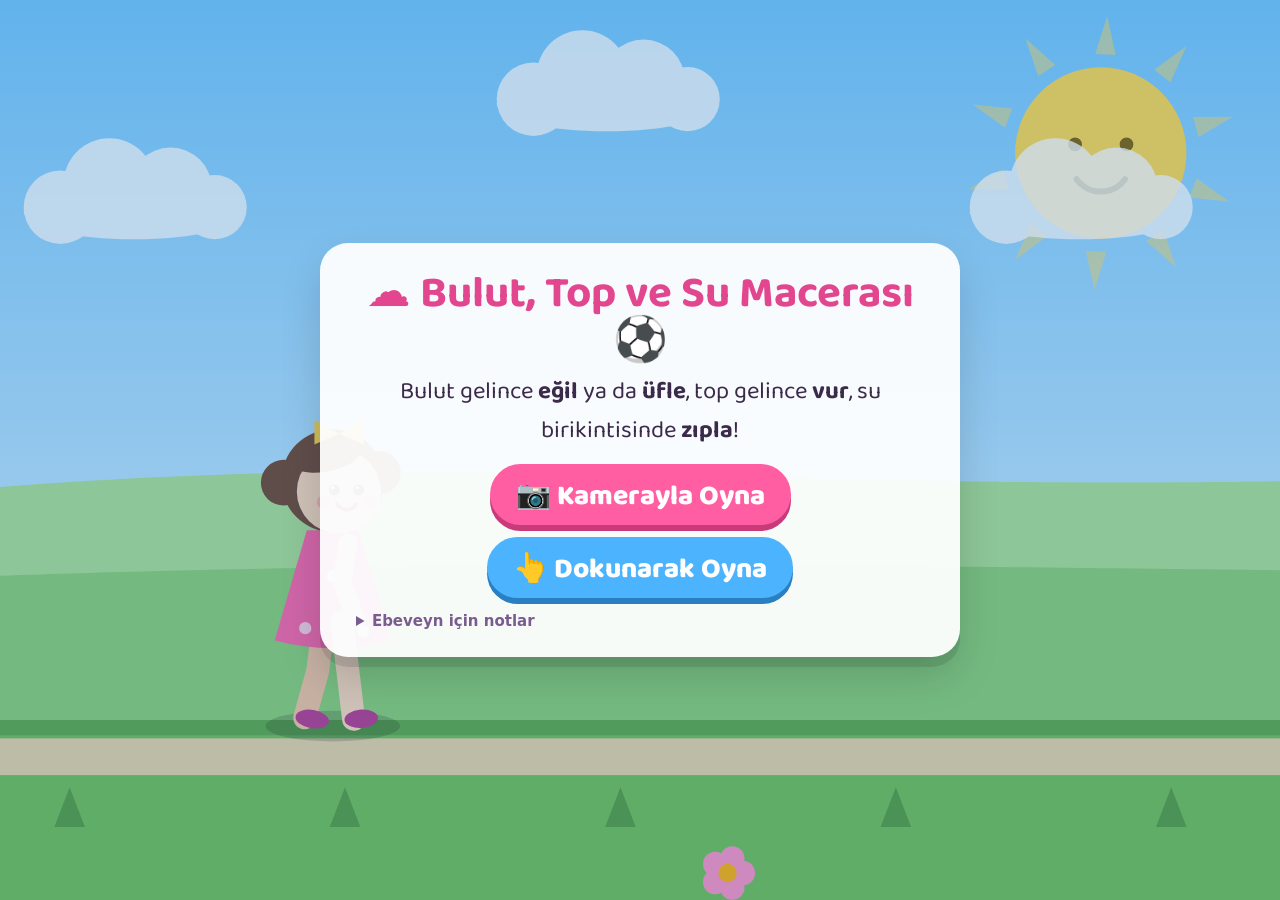
<file: index.html>
<!doctype html>
<html lang="tr">
<head>
  <meta charset="utf-8">
  <meta name="viewport" content="width=device-width, initial-scale=1, viewport-fit=cover, user-scalable=no">
  <meta name="theme-color" content="#8fd3ff">
  <meta name="apple-mobile-web-app-capable" content="yes">
  <meta name="mobile-web-app-capable" content="yes">
  <title>Bulut, Top ve Su Macerası</title>
  <link rel="preconnect" href="https://fonts.googleapis.com">
  <link rel="preconnect" href="https://fonts.gstatic.com" crossorigin>
  <link href="https://fonts.googleapis.com/css2?family=Baloo+2:wght@600;800&display=swap" rel="stylesheet">
  <link rel="stylesheet" href="style.css">
</head>
<body>
  <canvas id="game"></canvas>

  <!-- Üst bilgi çubuğu -->
  <div id="hud" class="hidden">
    <div id="score"><span class="star">⭐</span><span id="scoreNum">0</span></div>
    <div class="hud-buttons">
      <button id="btnSound" class="round" aria-label="Ses">🔊</button>
      <button id="btnRecal" class="round hidden" aria-label="Yeniden ayarla">🎯</button>
      <button id="btnPause" class="round" aria-label="Mola">⏸</button>
    </div>
  </div>

  <!-- Kamera önizlemesi (ayna görüntüsü + iskelet) -->
  <div id="camBox" class="hidden">
    <video id="cam" playsinline muted></video>
    <canvas id="camOverlay"></canvas>
    <div id="camState">…</div>
  </div>

  <!-- Dokunmatik kontroller -->
  <div id="touchControls" class="hidden">
    <div class="left">
      <button id="tDuck" class="tbtn">⬇️<span>Eğil</span></button>
      <button id="tBlow" class="tbtn">💨<span>Üfle</span></button>
    </div>
    <div class="right">
      <button id="tKick" class="tbtn">🦶<span>Tekme</span></button>
      <button id="tJump" class="tbtn">⬆️<span>Zıpla</span></button>
    </div>
  </div>

  <!-- Başlangıç ekranı -->
  <div id="startScreen" class="overlay">
    <div class="panel">
      <h1>☁️ Bulut, Top ve Su Macerası ⚽</h1>
      <p class="lead">Bulut gelince <b>eğil</b> ya da <b>üfle</b>, top gelince <b>vur</b>, su birikintisinde <b>zıpla</b>!</p>
      <div class="btn-row">
        <button id="btnCamera" class="big">📷 Kamerayla Oyna</button>
        <button id="btnTouch" class="big alt">👆 Dokunarak Oyna</button>
      </div>
      <p id="startError" class="error hidden"></p>
      <details class="parent">
        <summary>Ebeveyn için notlar</summary>
        <ul>
          <li>Telefonu/tableti <b>yatay</b> ve bel hizasında sabitleyin, ön kamera çocuğa baksın.</li>
          <li>Çocuk kameradan <b>2–3 adım</b> uzakta durmalı; başından dizlerine kadar görünmesi yeterli.</li>
          <li>Sığmıyorsa ayar ekranından geniş açılı kamerayı ya da en düşük zoom'u seçin.</li>
          <li>Ortam aydınlık olsun, arkada başka kişi olmasın.</li>
          <li>Oyunda kaybetmek yok: bulut çarparsa fırtına olur, top çarparsa takla atılır, suya basılırsa ıslanılır; oyun devam eder.</li>
          <li>Üfleme hem yüzden (dudak büzme, yanak şişirme) hem mikrofondan algılanır. Mikrofon izni isteğe bağlıdır.</li>
          <li>Görüntü cihazdan dışarı gönderilmez; hareket algılama tarayıcı içinde çalışır.</li>
          <li>Klavye: ↓ eğil, ↑ / boşluk zıpla, → tekme, B üfle, P mola.</li>
        </ul>
      </details>
    </div>
  </div>

  <!-- Ayar (kalibrasyon) ekranı -->
  <div id="calibScreen" class="overlay hidden">
    <div class="panel">
      <div id="calibIcon">🧍‍♀️</div>
      <h2 id="calibTitle">Hazırlanıyoruz…</h2>
      <p id="calibText"></p>
      <div class="bar"><div id="calibBar"></div></div>
      <div id="camControls" class="cam-controls">
        <label>📷 <select id="camSelect" aria-label="Kamera seçimi"></select></label>
        <label id="zoomWrap" class="hidden">🔍 <input id="zoomRange" type="range" aria-label="Yakınlaştırma"> <span id="zoomVal"></span></label>
      </div>
      <button id="btnCalibCancel" class="small">Vazgeç</button>
    </div>
  </div>

  <!-- Mola ekranı -->
  <div id="pauseScreen" class="overlay hidden">
    <div class="panel">
      <h2>☕ Mola</h2>
      <p class="lead">Toplam <b id="pauseScore">0</b> yıldız topladın!</p>
      <div class="btn-row">
        <button id="btnResume" class="big">▶️ Devam</button>
        <button id="btnMenu" class="big alt">🏠 Ana Menü</button>
      </div>
    </div>
  </div>

  <script src="js/audio.js"></script>
  <script src="js/pose.js"></script>
  <script src="js/blow.js"></script>
  <script src="js/game.js"></script>
</body>
</html>
</file>
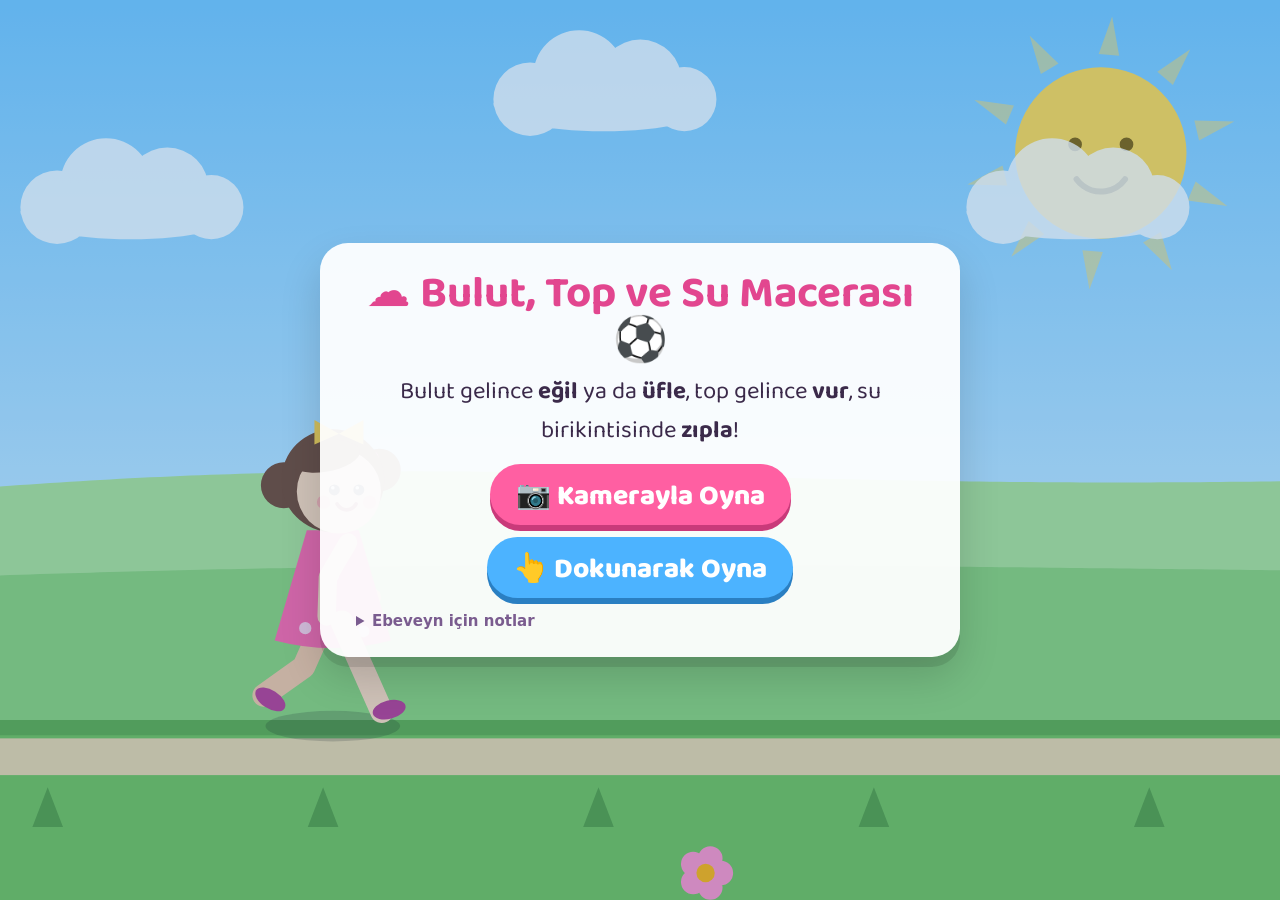
<file: bulut-ve-kaya-macerasi.html>
<!doctype html>
<html lang="tr">
<head>
  <meta charset="utf-8">
  <meta name="viewport" content="width=device-width, initial-scale=1, viewport-fit=cover, user-scalable=no">
  <meta name="theme-color" content="#8fd3ff">
  <meta name="apple-mobile-web-app-capable" content="yes">
  <meta name="mobile-web-app-capable" content="yes">
  <title>Bulut, Top ve Su Macerası</title>
  <link rel="preconnect" href="https://fonts.googleapis.com">
  <link rel="preconnect" href="https://fonts.gstatic.com" crossorigin>
  <link href="https://fonts.googleapis.com/css2?family=Baloo+2:wght@600;800&display=swap" rel="stylesheet">
  <style>
* { box-sizing: border-box; -webkit-tap-highlight-color: transparent; }

html, body {
  margin: 0;
  height: 100%;
  overflow: hidden;
  background: #8fd3ff;
  font-family: 'Baloo 2', 'Comic Sans MS', system-ui, sans-serif;
  color: #3b2a4a;
  user-select: none;
  -webkit-user-select: none;
  touch-action: none;
}

#game { position: fixed; inset: 0; width: 100%; height: 100%; display: block; }

.hidden { display: none !important; }

button {
  font-family: inherit;
  cursor: pointer;
  border: none;
  touch-action: manipulation;
}

/* ---------- HUD ---------- */
#hud {
  position: fixed;
  top: max(10px, env(safe-area-inset-top));
  left: max(12px, env(safe-area-inset-left));
  right: max(12px, env(safe-area-inset-right));
  display: flex;
  justify-content: space-between;
  align-items: flex-start;
  pointer-events: none;
  z-index: 5;
}
#score {
  background: rgba(255, 255, 255, .85);
  border-radius: 999px;
  padding: 4px 18px 2px 12px;
  font-size: clamp(22px, 5vh, 40px);
  font-weight: 800;
  box-shadow: 0 4px 0 rgba(0, 0, 0, .12);
  display: flex;
  align-items: center;
  gap: 6px;
}
#score.pop { animation: pop .35s ease; }
@keyframes pop { 50% { transform: scale(1.25); } }

.hud-buttons { display: flex; gap: 8px; pointer-events: auto; }
.round {
  width: clamp(40px, 9vh, 56px);
  height: clamp(40px, 9vh, 56px);
  border-radius: 50%;
  background: rgba(255, 255, 255, .85);
  font-size: clamp(18px, 4.5vh, 28px);
  box-shadow: 0 4px 0 rgba(0, 0, 0, .12);
}

/* ---------- Kamera kutusu ---------- */
#camBox {
  position: fixed;
  z-index: 6;
  right: max(12px, env(safe-area-inset-right));
  top: calc(max(10px, env(safe-area-inset-top)) + clamp(48px, 11vh, 66px));
  width: clamp(120px, 22vw, 240px);
  aspect-ratio: 4 / 3;
  border-radius: 14px;
  overflow: hidden;
  border: 4px solid #fff;
  box-shadow: 0 6px 16px rgba(0, 0, 0, .2);
  background: #222;
  transition: all .3s ease;
}
#camBox.large {
  top: max(10px, 3vh);
  left: 50%;
  right: auto;
  transform: translateX(-50%);
  width: min(80vw, 48vh * 4 / 3, 560px);
}
#cam, #camOverlay {
  position: absolute;
  inset: 0;
  width: 100%;
  height: 100%;
  object-fit: cover;
  transform: scaleX(-1); /* ayna görüntüsü */
}
#camState {
  position: absolute;
  left: 0; right: 0; bottom: 0;
  text-align: center;
  font-size: clamp(12px, 2.6vh, 18px);
  font-weight: 800;
  color: #fff;
  background: rgba(0, 0, 0, .45);
  padding: 2px 4px 0;
}

/* ---------- Overlay ekranlar ---------- */
.overlay {
  position: fixed;
  inset: 0;
  z-index: 4;
  display: flex;
  align-items: center;
  justify-content: center;
  padding: 16px;
  background: rgba(60, 120, 180, .25);
}
.panel {
  background: rgba(255, 255, 255, .94);
  border-radius: 28px;
  padding: clamp(14px, 3vh, 28px) clamp(16px, 4vw, 36px);
  max-width: 640px;
  width: 100%;
  max-height: 100%;
  overflow: auto;
  text-align: center;
  box-shadow: 0 10px 0 rgba(0, 0, 0, .1), 0 20px 40px rgba(0, 0, 0, .15);
}
h1 { margin: 0 0 4px; font-size: clamp(24px, 6vh, 44px); line-height: 1.1; color: #e2468f; }
h2 { margin: 0 0 6px; font-size: clamp(22px, 5vh, 36px); color: #e2468f; }
.lead { font-size: clamp(16px, 3.6vh, 24px); margin: 6px 0 14px; }

.btn-row { display: flex; gap: 12px; justify-content: center; flex-wrap: wrap; }
.big {
  font-size: clamp(18px, 4.4vh, 28px);
  font-weight: 800;
  padding: 10px 26px 6px;
  border-radius: 999px;
  background: #ff5fa2;
  color: #fff;
  box-shadow: 0 6px 0 #c93a7a;
}
.big.alt { background: #4cb3ff; box-shadow: 0 6px 0 #2a7fc2; }
.big:active { transform: translateY(4px); box-shadow: 0 2px 0 #c93a7a; }
.big.alt:active { box-shadow: 0 2px 0 #2a7fc2; }
.small {
  margin-top: 12px;
  font-size: 16px;
  padding: 6px 18px 4px;
  border-radius: 999px;
  background: #eee;
  color: #555;
}

.parent { margin-top: 14px; text-align: left; font-size: 15px; font-family: system-ui, sans-serif; }
.parent summary { cursor: pointer; font-weight: 600; color: #7a5c8f; }
.parent ul { padding-left: 20px; margin: 6px 0 0; }
.parent li { margin: 3px 0; }

.error { color: #c0392b; font-weight: 700; font-family: system-ui, sans-serif; font-size: 15px; }

/* Kalibrasyon ekranı: kamera ortada, panel altta */
#calibScreen { align-items: flex-end; }
#calibScreen .panel { max-width: 560px; padding-top: 10px; padding-bottom: 10px; }
@media (max-height: 520px) {
  #calibIcon { display: none; }
  #calibScreen .panel { padding-top: 8px; }
  #calibScreen h2 { font-size: 20px; margin: 0; }
  #calibText { font-size: 14px; margin: 2px 0 6px; }
  #calibScreen .small { margin-top: 6px; padding: 3px 14px 2px; font-size: 14px; }
}
#calibIcon { font-size: clamp(26px, 6vh, 44px); line-height: 1; }
#calibText { font-size: clamp(15px, 3.2vh, 21px); margin: 4px 0 10px; }
.bar { height: 14px; background: #f1e3ee; border-radius: 999px; overflow: hidden; }
#calibBar { height: 100%; width: 0; background: linear-gradient(90deg, #ff5fa2, #ffb347); transition: width .15s; }

.cam-controls {
  display: flex;
  flex-wrap: wrap;
  gap: 8px 16px;
  justify-content: center;
  align-items: center;
  margin-top: 8px;
  font-family: system-ui, sans-serif;
  font-size: 14px;
}
.cam-controls label { display: flex; align-items: center; gap: 6px; }
.cam-controls select { max-width: 60vw; font-size: 14px; padding: 4px 6px; border-radius: 8px; border: 1px solid #d9c3d3; background: #fff; }
.cam-controls input[type=range] { width: 120px; accent-color: #ff5fa2; }
#camBox.rear #cam, #camBox.rear #camOverlay { transform: none; } /* arka kamera ayna değil */

/* ---------- Dokunmatik kontroller ---------- */
#touchControls {
  position: fixed;
  z-index: 5;
  left: max(12px, env(safe-area-inset-left));
  right: max(12px, env(safe-area-inset-right));
  bottom: max(12px, env(safe-area-inset-bottom));
  display: flex;
  justify-content: space-between;
  align-items: flex-end;
  pointer-events: none;
}
#touchControls .left, #touchControls .right { display: flex; gap: 12px; }
.tbtn {
  pointer-events: auto;
  width: clamp(70px, 17vh, 110px);
  height: clamp(70px, 17vh, 110px);
  border-radius: 50%;
  background: rgba(255, 255, 255, .8);
  font-size: clamp(26px, 6vh, 40px);
  display: flex;
  flex-direction: column;
  align-items: center;
  justify-content: center;
  line-height: 1;
  box-shadow: 0 6px 0 rgba(0, 0, 0, .15);
}
.tbtn span { font-size: clamp(13px, 2.8vh, 18px); font-weight: 800; margin-top: 2px; }
.tbtn:active, .tbtn.on { transform: translateY(4px); box-shadow: 0 2px 0 rgba(0, 0, 0, .15); background: #fff3a8; }
</style>
</head>
<body>
  <canvas id="game"></canvas>

  <!-- Üst bilgi çubuğu -->
  <div id="hud" class="hidden">
    <div id="score"><span class="star">⭐</span><span id="scoreNum">0</span></div>
    <div class="hud-buttons">
      <button id="btnSound" class="round" aria-label="Ses">🔊</button>
      <button id="btnRecal" class="round hidden" aria-label="Yeniden ayarla">🎯</button>
      <button id="btnPause" class="round" aria-label="Mola">⏸</button>
    </div>
  </div>

  <!-- Kamera önizlemesi (ayna görüntüsü + iskelet) -->
  <div id="camBox" class="hidden">
    <video id="cam" playsinline muted></video>
    <canvas id="camOverlay"></canvas>
    <div id="camState">…</div>
  </div>

  <!-- Dokunmatik kontroller -->
  <div id="touchControls" class="hidden">
    <div class="left">
      <button id="tDuck" class="tbtn">⬇️<span>Eğil</span></button>
      <button id="tBlow" class="tbtn">💨<span>Üfle</span></button>
    </div>
    <div class="right">
      <button id="tKick" class="tbtn">🦶<span>Tekme</span></button>
      <button id="tJump" class="tbtn">⬆️<span>Zıpla</span></button>
    </div>
  </div>

  <!-- Başlangıç ekranı -->
  <div id="startScreen" class="overlay">
    <div class="panel">
      <h1>☁️ Bulut, Top ve Su Macerası ⚽</h1>
      <p class="lead">Bulut gelince <b>eğil</b> ya da <b>üfle</b>, top gelince <b>vur</b>, su birikintisinde <b>zıpla</b>!</p>
      <div class="btn-row">
        <button id="btnCamera" class="big">📷 Kamerayla Oyna</button>
        <button id="btnTouch" class="big alt">👆 Dokunarak Oyna</button>
      </div>
      <p id="startError" class="error hidden"></p>
      <details class="parent">
        <summary>Ebeveyn için notlar</summary>
        <ul>
          <li>Telefonu/tableti <b>yatay</b> ve bel hizasında sabitleyin, ön kamera çocuğa baksın.</li>
          <li>Çocuk kameradan <b>2–3 adım</b> uzakta durmalı; başından dizlerine kadar görünmesi yeterli.</li>
          <li>Sığmıyorsa ayar ekranından geniş açılı kamerayı ya da en düşük zoom'u seçin.</li>
          <li>Ortam aydınlık olsun, arkada başka kişi olmasın.</li>
          <li>Oyunda kaybetmek yok: bulut çarparsa fırtına olur, top çarparsa takla atılır, suya basılırsa ıslanılır; oyun devam eder.</li>
          <li>Üfleme hem yüzden (dudak büzme, yanak şişirme) hem mikrofondan algılanır. Mikrofon izni isteğe bağlıdır.</li>
          <li>Görüntü cihazdan dışarı gönderilmez; hareket algılama tarayıcı içinde çalışır.</li>
          <li>Klavye: ↓ eğil, ↑ / boşluk zıpla, → tekme, B üfle, P mola.</li>
        </ul>
      </details>
    </div>
  </div>

  <!-- Ayar (kalibrasyon) ekranı -->
  <div id="calibScreen" class="overlay hidden">
    <div class="panel">
      <div id="calibIcon">🧍‍♀️</div>
      <h2 id="calibTitle">Hazırlanıyoruz…</h2>
      <p id="calibText"></p>
      <div class="bar"><div id="calibBar"></div></div>
      <div id="camControls" class="cam-controls">
        <label>📷 <select id="camSelect" aria-label="Kamera seçimi"></select></label>
        <label id="zoomWrap" class="hidden">🔍 <input id="zoomRange" type="range" aria-label="Yakınlaştırma"> <span id="zoomVal"></span></label>
      </div>
      <button id="btnCalibCancel" class="small">Vazgeç</button>
    </div>
  </div>

  <!-- Mola ekranı -->
  <div id="pauseScreen" class="overlay hidden">
    <div class="panel">
      <h2>☕ Mola</h2>
      <p class="lead">Toplam <b id="pauseScore">0</b> yıldız topladın!</p>
      <div class="btn-row">
        <button id="btnResume" class="big">▶️ Devam</button>
        <button id="btnMenu" class="big alt">🏠 Ana Menü</button>
      </div>
    </div>
  </div>

  <script>
// Basit ses efektleri (WebAudio ile üretilir, dosya gerekmez) + Türkçe sesli yönlendirme.
window.Sound = (() => {
  let ac = null;
  let master = null;
  let muted = false;
  let trVoice = null;
  let busyUntil = 0; // efekt çalarken mikrofon üfleme sanmasın

  function ensure() {
    if (!ac) {
      try {
        ac = new (window.AudioContext || window.webkitAudioContext)();
        master = ac.createGain();
        master.gain.value = 0.5;
        master.connect(ac.destination);
      } catch (e) {
        ac = null;
      }
    }
    if (ac && ac.state === 'suspended') ac.resume();
    return ac;
  }

  function tone(freq, dur, type = 'sine', vol = 0.3, when = 0, slideTo = null) {
    if (muted || !ensure()) return;
    const t = ac.currentTime + when;
    const o = ac.createOscillator();
    const g = ac.createGain();
    o.type = type;
    o.frequency.setValueAtTime(freq, t);
    if (slideTo) o.frequency.exponentialRampToValueAtTime(slideTo, t + dur);
    g.gain.setValueAtTime(0.0001, t);
    g.gain.exponentialRampToValueAtTime(vol, t + 0.02);
    g.gain.exponentialRampToValueAtTime(0.0001, t + dur);
    o.connect(g).connect(master);
    o.start(t);
    o.stop(t + dur + 0.05);
    busyUntil = Math.max(busyUntil, t + dur + 0.25);
  }

  function noise(dur, freq, vol = 0.3, filterType = 'lowpass', when = 0) {
    if (muted || !ensure()) return;
    const t = ac.currentTime + when;
    const len = Math.floor(ac.sampleRate * dur);
    const buf = ac.createBuffer(1, len, ac.sampleRate);
    const d = buf.getChannelData(0);
    for (let i = 0; i < len; i++) d[i] = Math.random() * 2 - 1;
    const src = ac.createBufferSource();
    src.buffer = buf;
    const f = ac.createBiquadFilter();
    f.type = filterType;
    f.frequency.value = freq;
    const g = ac.createGain();
    g.gain.setValueAtTime(vol, t);
    g.gain.exponentialRampToValueAtTime(0.0001, t + dur);
    src.connect(f).connect(g).connect(master);
    src.start(t);
    busyUntil = Math.max(busyUntil, t + dur + 0.25);
  }

  function pickVoice() {
    if (!('speechSynthesis' in window)) return;
    const voices = speechSynthesis.getVoices();
    trVoice = voices.find(v => v.lang && v.lang.toLowerCase().startsWith('tr')) || null;
  }
  if ('speechSynthesis' in window) {
    pickVoice();
    speechSynthesis.onvoiceschanged = pickVoice;
  }

  function speak(text) {
    if (muted || !('speechSynthesis' in window)) return;
    try {
      speechSynthesis.cancel();
      const u = new SpeechSynthesisUtterance(text);
      u.lang = 'tr-TR';
      if (trVoice) u.voice = trVoice;
      u.rate = 1.0;
      u.pitch = 1.25;
      speechSynthesis.speak(u);
    } catch (e) { /* ses yoksa sessizce devam */ }
  }

  return {
    unlock: ensure,
    speak,
    context() { return ensure(); },
    busy() {
      const speaking = 'speechSynthesis' in window && speechSynthesis.speaking;
      return speaking || (ac ? ac.currentTime < busyUntil : false);
    },
    chime() { tone(660, 0.15, 'triangle', 0.3); tone(990, 0.3, 'triangle', 0.3, 0.12); },
    fanfare() { [523, 659, 784, 1047].forEach((f, i) => tone(f, 0.25, 'triangle', 0.3, i * 0.12)); },
    jump() { tone(300, 0.25, 'sine', 0.25, 0, 750); },
    whoosh() { noise(0.18, 1400, 0.2, 'bandpass'); },
    thunder() { noise(1.4, 180, 0.9, 'lowpass'); noise(0.25, 2000, 0.15, 'highpass'); },
    thump() { tone(150, 0.3, 'sine', 0.5, 0, 50); noise(0.15, 400, 0.3); },
    wind() { noise(0.7, 700, 0.35, 'bandpass'); tone(500, 0.6, 'sine', 0.08, 0, 900); },
    kickBall() { tone(220, 0.12, 'square', 0.15, 0, 110); noise(0.08, 1500, 0.4, 'bandpass'); tone(600, 0.3, 'triangle', 0.15, 0.05, 1200); },
    boing() { tone(180, 0.45, 'sine', 0.4, 0, 480); tone(480, 0.3, 'sine', 0.2, 0.25, 180); },
    splash() { noise(0.5, 1800, 0.5, 'highpass'); [0, 0.08, 0.16].forEach(w => tone(400 + w * 2000, 0.1, 'sine', 0.15, w, 900)); },
    beep(high) { tone(high ? 880 : 520, 0.18, 'sine', 0.25); },
    setMuted(m) { muted = m; if (m && 'speechSynthesis' in window) speechSynthesis.cancel(); },
    isMuted() { return muted; },
  };
})();
</script>
  <script>
// Kameradan vücut hareketlerini algılar (MediaPipe Pose + Face Landmarker).
// Çıktılar: eğilme (sürekli durum), zıplama, tekme ve üfleme (tek seferlik olaylar).
window.PoseInput = (() => {
  const MP_VER = '0.10.14';
  const CDN = `https://cdn.jsdelivr.net/npm/@mediapipe/tasks-vision@${MP_VER}`;
  const MODEL = 'https://storage.googleapis.com/mediapipe-models/pose_landmarker/pose_landmarker_lite/float16/1/pose_landmarker_lite.task';
  const FACE_MODEL = 'https://storage.googleapis.com/mediapipe-models/face_landmarker/face_landmarker/float16/1/face_landmarker.task';
  const CALIB_FRAMES = 30;
  const BLOW_ON = 0.4;    // dudak büzme / yanak şişirme skoru (0–1) bu değeri geçerse "üflüyor"

  // Eşikler, kalibrasyonda ölçülen gövde boyuna (omuz→kalça) oranla verilir.
  const DUCK_ON = 0.35;   // omuz/burun bu kadar aşağı inerse "eğildi"
  const DUCK_OFF = 0.20;
  const JUMP_RISE = 0.15; // kalça ve omuz bu kadar yükselirse "zıpladı"
  const KNEE_UP = 0.35;   // diz, kalçanın bu kadar altına kadar kalkarsa "tekme"
  const ANKLE_DIFF = 0.45;

  const state = {
    visible: false,
    lastSeen: 0,
    duck: false,
    calibrated: false,
    calibProgress: 0,
    label: '',
    rearCamera: false,
    zoom: null,
    faceSeen: false,
    blowScore: 0,
  };

  let landmarker = null;
  let video = null;
  let overlay = null;
  let octx = null;
  let stream = null;
  let lastVideoTime = -1;
  let base = null;
  let samples = [];
  let jumpQ = false, kickQ = false;
  let jumpArmed = true, kickArmed = true;
  let lastJumpAt = 0, lastKickAt = 0;
  let flashLabel = '', flashUntil = 0;
  let zoomCaps = null;
  let currentDeviceId = null;
  let faceLm = null, faceCanvas = null, fctx = null;
  let frameN = 0, blowFrames = 0, blowQ = false, lastBlowAt = 0;

  const BONES = [[11, 12], [11, 23], [12, 24], [23, 24], [11, 13], [13, 15], [12, 14], [14, 16],
    [23, 25], [25, 27], [24, 26], [26, 28]];

  async function init(videoEl, overlayEl, onStatus) {
    video = videoEl;
    overlay = overlayEl;
    octx = overlay.getContext('2d');

    if (!navigator.mediaDevices || !navigator.mediaDevices.getUserMedia) {
      throw new Error('Bu tarayıcı kameraya erişemiyor. Sayfayı https:// ya da localhost üzerinden açın.');
    }
    onStatus('Kamera açılıyor…');
    await openCamera(null);

    if (!landmarker) {
      onStatus('Hareket algılayıcı yükleniyor… (ilk seferde biraz sürebilir)');
      const vision = await import(`${CDN}/vision_bundle.mjs`);
      const fileset = await vision.FilesetResolver.forVisionTasks(`${CDN}/wasm`);
      const opts = delegate => ({
        baseOptions: { modelAssetPath: MODEL, delegate },
        runningMode: 'VIDEO',
        numPoses: 1,
        minPoseDetectionConfidence: 0.5,
        minPosePresenceConfidence: 0.5,
        minTrackingConfidence: 0.5,
      });
      try {
        landmarker = await vision.PoseLandmarker.createFromOptions(fileset, opts('GPU'));
      } catch (e) {
        landmarker = await vision.PoseLandmarker.createFromOptions(fileset, opts('CPU'));
      }
      // Yüz modeli sadece üflemeyi algılamak için; yüklenemezse oyun onsuz devam eder.
      onStatus('Yüz algılayıcı yükleniyor…');
      const faceOpts = delegate => ({
        baseOptions: { modelAssetPath: FACE_MODEL, delegate },
        runningMode: 'VIDEO',
        numFaces: 1,
        outputFaceBlendshapes: true,
      });
      try {
        faceLm = await vision.FaceLandmarker.createFromOptions(fileset, faceOpts('GPU'));
      } catch (e) {
        try {
          faceLm = await vision.FaceLandmarker.createFromOptions(fileset, faceOpts('CPU'));
        } catch (e2) {
          console.warn('Yüz algılayıcı yüklenemedi', e2);
          faceLm = null;
        }
      }
    }
    recalibrate();
  }

  // Kamerayı açar. deviceId verilmezse ön kamera. Görüş alanı en geniş olsun diye
  // 4:3 oran istenir (16:9 çoğu telefonda görüntüyü kırpar) ve zoom en düşüğe çekilir.
  async function openCamera(deviceId) {
    if (stream) stream.getTracks().forEach(t => t.stop());
    const pick = deviceId ? { deviceId: { exact: deviceId } } : { facingMode: 'user' };
    try {
      stream = await navigator.mediaDevices.getUserMedia({
        video: { ...pick, width: { ideal: 1280 }, height: { ideal: 960 }, aspectRatio: { ideal: 4 / 3 } },
        audio: false,
      });
    } catch (e) {
      if (e.name === 'NotAllowedError' || e.name === 'SecurityError') throw e;
      // bazı kameralar istenen ayarları desteklemez: en basit istekle tekrar dene
      stream = await navigator.mediaDevices.getUserMedia({ video: deviceId ? pick : true, audio: false });
    }
    const track = stream.getVideoTracks()[0];
    const caps = track.getCapabilities ? track.getCapabilities() : {};
    zoomCaps = caps.zoom && caps.zoom.max > caps.zoom.min ? caps.zoom : null;
    if (zoomCaps) await setZoom(zoomCaps.min);
    const settings = track.getSettings ? track.getSettings() : {};
    currentDeviceId = settings.deviceId || deviceId || null;
    state.rearCamera = settings.facingMode === 'environment';
    video.srcObject = stream;
    await video.play();
    lastVideoTime = -1;
  }

  async function setZoom(z) {
    if (!zoomCaps || !stream) return;
    try {
      await stream.getVideoTracks()[0].applyConstraints({ advanced: [{ zoom: z }] });
      state.zoom = z;
    } catch (e) { /* desteklenmiyorsa yok say */ }
  }

  async function listCameras() {
    try {
      const devs = await navigator.mediaDevices.enumerateDevices();
      return devs.filter(d => d.kind === 'videoinput')
        .map((d, i) => ({ id: d.deviceId, label: d.label || `Kamera ${i + 1}` }));
    } catch (e) {
      return [];
    }
  }

  async function switchCamera(deviceId) {
    await openCamera(deviceId);
    recalibrate();
  }

  function stop() {
    if (stream) stream.getTracks().forEach(t => t.stop());
    stream = null;
    if (video) video.srcObject = null;
    state.visible = false;
  }

  function recalibrate() {
    base = null;
    samples = [];
    state.calibrated = false;
    state.calibProgress = 0;
    state.duck = false;
    jumpQ = kickQ = blowQ = false;
  }

  function update(now) {
    if (!landmarker || !video || video.readyState < 2) return;
    if (video.currentTime === lastVideoTime) return;
    lastVideoTime = video.currentTime;
    let res;
    try {
      res = landmarker.detectForVideo(video, now);
    } catch (e) {
      return;
    }
    const lm = res && res.landmarks && res.landmarks[0];
    if (lm) analyse(lm, now);
    else state.visible = false;
    if (lm && state.visible && state.calibrated) detectBlow(lm, now);
    updateLabel(now);
    draw(lm);
  }

  function analyse(lm, now) {
    const v = i => (lm[i].visibility == null ? 1 : lm[i].visibility);
    if (Math.min(v(11), v(12), v(23), v(24)) < 0.5) {
      state.visible = false;
      if (!base) { samples = []; state.calibProgress = 0; }
      return;
    }
    const sh = (lm[11].y + lm[12].y) / 2;
    const hip = (lm[23].y + lm[24].y) / 2;
    const nose = lm[0].y;
    const torso = hip - sh;
    if (torso < 0.05) { state.visible = false; return; }
    state.visible = true;
    state.lastSeen = now;

    // Kalibrasyon: dik dururken ortalama duruşu kaydet.
    if (!base) {
      const prev = samples[samples.length - 1];
      if (prev && Math.abs(prev.sh - sh) > 0.08 * torso) samples = []; // kıpırdadı, baştan
      samples.push({ sh, hip, nose, torso });
      state.calibProgress = samples.length / CALIB_FRAMES;
      if (samples.length >= CALIB_FRAMES) {
        const avg = k => samples.reduce((a, s) => a + s[k], 0) / samples.length;
        base = { sh: avg('sh'), hip: avg('hip'), nose: avg('nose'), torso: avg('torso') };
        state.calibrated = true;
      }
      return;
    }

    const T = base.torso;
    // Eğilme: omuzlar ya da burun belirgin şekilde aşağı indi mi?
    const drop = Math.max(sh - base.sh, (nose - base.nose) * 0.8) / T;
    if (!state.duck && drop > DUCK_ON) state.duck = true;
    else if (state.duck && drop < DUCK_OFF) state.duck = false;

    // Zıplama: kalça VE omuz birlikte yükseldi mi?
    const rise = Math.min(base.hip - hip, base.sh - sh) / T;
    if (rise > JUMP_RISE && jumpArmed && !state.duck && now - lastJumpAt > 600) {
      jumpQ = true;
      jumpArmed = false;
      lastJumpAt = now;
      flash('Zıpladı ⬆️', now);
    }
    if (rise < 0.06) jumpArmed = true;

    // Tekme: bir diz kalçaya doğru kalktı ya da ayak bilekleri arasında büyük yükseklik farkı var.
    let kick = false;
    if (v(25) > 0.5 && lm[25].y < hip + KNEE_UP * torso) kick = true;
    if (v(26) > 0.5 && lm[26].y < hip + KNEE_UP * torso) kick = true;
    if (v(27) > 0.5 && v(28) > 0.5 && Math.abs(lm[27].y - lm[28].y) > ANKLE_DIFF * torso) kick = true;
    if (drop > DUCK_OFF || rise > 0.1) kick = false; // çömelme/zıplama tekme sayılmasın
    if (kick && kickArmed && now - lastKickAt > 500) {
      kickQ = true;
      kickArmed = false;
      lastKickAt = now;
      flash('Tekme 🦶', now);
    }
    if (!kick) kickArmed = true;

    // Çocuk biraz yer değiştirirse referansı yavaşça güncelle.
    if (!state.duck && !kick && Math.abs(drop) < 0.1 && Math.abs(rise) < 0.08) {
      const a = 0.02;
      base.sh += (sh - base.sh) * a;
      base.hip += (hip - base.hip) * a;
      base.nose += (nose - base.nose) * a;
      base.torso += (torso - base.torso) * a;
    }
  }

  // Üfleme: pozdan kafanın yerini bul, o bölgeyi büyütüp yüz modeline ver
  // (çocuk uzakta olduğu için tüm karede yüz çok küçük kalır).
  function detectBlow(lm, now) {
    if (!faceLm) return;
    if (++frameN % 2) return; // her iki karede bir: telefonu yormamak için
    const vw = video.videoWidth, vh = video.videoHeight;
    const earW = Math.abs(lm[7].x - lm[8].x) * vw;
    const shW = Math.abs(lm[11].x - lm[12].x) * vw;
    const size = Math.max(earW * 2.6, shW * 0.9, 48);
    let sx = lm[0].x * vw - size / 2, sy = lm[0].y * vh - size * 0.55;
    if (!faceCanvas) {
      faceCanvas = document.createElement('canvas');
      faceCanvas.width = faceCanvas.height = 256;
      fctx = faceCanvas.getContext('2d');
    }
    // kaynak dikdörtgeni video sınırlarına kırp (Safari taşan kaynağı çizmez)
    const x0 = Math.max(0, sx), y0 = Math.max(0, sy);
    const x1 = Math.min(vw, sx + size), y1 = Math.min(vh, sy + size);
    if (x1 - x0 < 8 || y1 - y0 < 8) return;
    const k = 256 / size;
    fctx.fillStyle = '#000';
    fctx.fillRect(0, 0, 256, 256);
    fctx.drawImage(video, x0, y0, x1 - x0, y1 - y0, (x0 - sx) * k, (y0 - sy) * k, (x1 - x0) * k, (y1 - y0) * k);
    let res;
    try {
      res = faceLm.detectForVideo(faceCanvas, now);
    } catch (e) {
      return;
    }
    const bs = res && res.faceBlendshapes && res.faceBlendshapes[0];
    if (!bs) { state.faceSeen = false; state.blowScore = 0; blowFrames = 0; return; }
    state.faceSeen = true;
    const get = n => (bs.categories.find(c => c.categoryName === n) || { score: 0 }).score;
    const score = Math.max(get('mouthPucker'), get('mouthFunnel'), get('cheekPuff'));
    state.blowScore = score;
    blowFrames = score > BLOW_ON ? blowFrames + 1 : 0;
    if (blowFrames >= 2 && now - lastBlowAt > 800) {
      blowQ = true;
      lastBlowAt = now;
      blowFrames = 0;
      flash('Üfledi 💨', now);
    }
  }

  function flash(text, now) { flashLabel = text; flashUntil = now + 600; }

  function updateLabel(now) {
    if (!state.visible) state.label = 'Görünmüyor 👀';
    else if (!state.calibrated) state.label = 'Dik dur 🧍';
    else if (now < flashUntil) state.label = flashLabel;
    else if (state.duck) state.label = 'Eğildi ⬇️';
    else state.label = 'Ayakta 🧍';
  }

  function draw(lm) {
    const w = video.videoWidth || 640;
    const h = video.videoHeight || 480;
    if (overlay.width !== w) { overlay.width = w; overlay.height = h; }
    octx.clearRect(0, 0, w, h);
    if (!lm) return;
    const color = !state.visible ? '#ff6b6b' : state.duck ? '#ffd23f' : '#6bff95';
    octx.lineWidth = Math.max(3, w / 120);
    octx.strokeStyle = color;
    octx.lineCap = 'round';
    for (const [a, b] of BONES) {
      octx.beginPath();
      octx.moveTo(lm[a].x * w, lm[a].y * h);
      octx.lineTo(lm[b].x * w, lm[b].y * h);
      octx.stroke();
    }
    octx.fillStyle = '#fff';
    for (const i of [0, 11, 12, 23, 24, 25, 26, 27, 28]) {
      octx.beginPath();
      octx.arc(lm[i].x * w, lm[i].y * h, w / 110, 0, Math.PI * 2);
      octx.fill();
    }
  }

  return {
    init,
    stop,
    update,
    recalibrate,
    listCameras,
    switchCamera,
    setZoom,
    get zoomCaps() { return zoomCaps; },
    get currentDeviceId() { return currentDeviceId; },
    state,
    consumeJump() { const j = jumpQ; jumpQ = false; return j; },
    consumeKick() { const k = kickQ; kickQ = false; return k; },
    consumeBlow() { const b = blowQ; blowQ = false; return b; },
    get faceReady() { return !!faceLm; },
  };
})();
</script>
  <script>
// Mikrofondan üfleme algılama.
// Üfleme sesi gürültü gibidir: frekanslara düzgün yayılır (konuşma ise belirli tonlarda
// yoğunlaşır). Ses seviyesi ortam gürültüsünün belirgin üstündeyse ve spektrum "düz" ise
// üfleme sayılır. Oyunun kendi sesleri ve konuşması çalarken mikrofon yok sayılır.
window.BlowMic = (() => {
  const LEVEL_DB = 16;    // ortam gürültüsünün kaç dB üstü
  const FLATNESS = 0.18;  // spektral düzlük eşiği (0 = saf ton, 1 = beyaz gürültü)
  const HOLD = 0.18;      // en az bu kadar saniye sürmeli

  const state = { active: false, level: 0 };
  let an = null, buf = null, stream = null;
  let floor = null, calib = [];
  let hot = 0, q = false, lastAt = 0, lastT = 0;

  async function init(ctx) {
    if (an || !ctx || !navigator.mediaDevices) return;
    stream = await navigator.mediaDevices.getUserMedia({
      audio: { echoCancellation: true, noiseSuppression: false, autoGainControl: false },
      video: false,
    });
    const src = ctx.createMediaStreamSource(stream);
    an = ctx.createAnalyser();
    an.fftSize = 1024;
    an.smoothingTimeConstant = 0.2;
    src.connect(an);
    buf = new Float32Array(an.frequencyBinCount);
    floor = null;
    calib = [];
    state.active = true;
  }

  function stop() {
    if (stream) stream.getTracks().forEach(t => t.stop());
    stream = null;
    an = null;
    state.active = false;
  }

  function update(now, ignore) {
    if (!an) return;
    const dt = lastT ? Math.min(0.1, (now - lastT) / 1000) : 0;
    lastT = now;
    an.getFloatFrequencyData(buf);
    const binHz = an.context.sampleRate / an.fftSize;
    const i0 = Math.max(1, Math.floor(150 / binHz));
    const i1 = Math.min(buf.length - 1, Math.ceil(6000 / binHz));
    let sum = 0, sumLog = 0, n = 0;
    for (let i = i0; i <= i1; i++) {
      const p = Math.pow(10, buf[i] / 10) + 1e-20;
      sum += p;
      sumLog += Math.log(p);
      n++;
    }
    const mean = sum / n;
    const flat = Math.exp(sumLog / n) / mean;
    const db = 10 * Math.log10(mean);
    if (!isFinite(db)) return;

    if (floor === null) {
      calib.push(db);
      if (calib.length >= 30) floor = calib.sort((a, b) => a - b)[15];
      return;
    }
    const over = db - floor;
    state.level = Math.max(0, Math.min(1, over / 30));
    // sessizken ortam seviyesini yavaşça takip et
    if (over < 6) floor += (db - floor) * 0.02;

    const blowing = !ignore && over > LEVEL_DB && flat > FLATNESS;
    hot = blowing ? hot + dt : Math.max(0, hot - dt * 2);
    if (hot > HOLD && now - lastAt > 900) {
      q = true;
      lastAt = now;
      hot = 0;
    }
  }

  return {
    init,
    stop,
    update,
    state,
    consume() { const b = q; q = false; return b; },
  };
})();
</script>
  <script>
// Bulut, Top ve Su Macerası — ana oyun döngüsü, çizim ve kurallar.
(() => {
  'use strict';

  const $ = id => document.getElementById(id);
  const canvas = $('game');
  const ctx = canvas.getContext('2d');
  const rand = (a, b) => a + Math.random() * (b - a);
  const clamp = (v, a, b) => Math.max(a, Math.min(b, v));

  // ---------- Ekran ölçüleri ----------
  // U: karakterin boyu (tüm ölçüler buna göre), groundY: zemin çizgisi.
  let W = 0, H = 0, U = 100, groundY = 0;
  function resize() {
    const dpr = Math.min(window.devicePixelRatio || 1, 2);
    W = window.innerWidth;
    H = window.innerHeight;
    canvas.width = Math.round(W * dpr);
    canvas.height = Math.round(H * dpr);
    ctx.setTransform(dpr, 0, 0, dpr, 0, 0);
    groundY = H * 0.8;
    U = Math.min(H * 0.34, W * 0.25);
  }
  window.addEventListener('resize', resize);
  resize();

  // ---------- Oyun durumu ----------
  const KICK_DUR = 0.55;
  const FLIP_DUR = 0.95;  // takla süresi (s)
  const BLOW_DUR = 0.9;
  const WET_DUR = 5;
  const GRAVITY = 6;     // U / s²
  const JUMP_V = 3.1;    // U / s
  const LEG = 0.16;      // bacak parçası uzunluğu (U)
  const CLOUD_BOTTOM = 0.7; // bulutun alt kenarı zeminden bu kadar yukarıda (U)

  let mode = 'menu'; // menu | calib | countdown | play | paused
  let useCamera = false;
  let score = 0;
  let scroll = 0;
  let speedF = 1;
  let obstacles = [];
  let particles = [];
  let texts = [];
  let spawnTimer = 2.5;
  let lastTypes = [];
  let hint = null;
  let countdown = 0;
  let lastCount = 0;
  let flash = 0;
  let lostT = 0;
  let time = 0;

  const player = {
    x: 0, jumpH: 0, vy: 0, crouch: 0, runPhase: 0,
    kickT: 0, wobbleT: 0, surpriseT: 0, wantDuck: false,
    flipT: 0, blowT: 0, wetT: 0,
  };

  // ---------- Girdi ----------
  const keys = { duck: false };
  let touchDuck = false;

  function doJump() {
    if (mode !== 'play') return;
    if (player.jumpH > 0.5 || player.flipT > 0) return;
    player.vy = JUMP_V * U;
    player.jumpH = 0.01;
    Sound.jump();
    // Yaklaşan su birikintisi ya da top varsa "atlandı" say (çocuklar için cömert zamanlama).
    for (const o of obstacles) {
      if ((o.type !== 'puddle' && o.type !== 'ball') || o.state !== 'come') continue;
      const dx = o.x - player.x;
      if (dx > -0.3 * U && dx < 1.7 * U) o.cleared = true;
    }
  }

  function doKick() {
    if (mode !== 'play') return;
    if (player.kickT > 0 || player.flipT > 0) return;
    player.kickT = KICK_DUR;
    Sound.whoosh();
  }

  // Üfleme: ağızdan rüzgâr çıkar; yaklaşan bulut varsa uçup gider.
  function doBlow() {
    if (mode !== 'play') return;
    if (player.blowT > 0 || player.flipT > 0) return;
    player.blowT = BLOW_DUR;
    Sound.wind();
    const g = girlGeom(player);
    for (let i = 0; i < 16; i++) {
      particles.push({
        kind: 'wind', x: g.headX + 0.14 * U, y: g.headY + 0.06 * U + rand(-0.08, 0.08) * U,
        vx: rand(3, 5.5) * U, vy: rand(-1.2, 0.1) * U, life: 0, max: rand(0.5, 0.9),
        size: rand(0.08, 0.18) * U, rot: rand(0, 6), color: '#ffffff',
      });
    }
    for (const o of obstacles) {
      if (o.type !== 'cloud' || o.hit || o.done || o.blown) continue;
      const dx = o.x - player.x;
      if (dx > -0.2 * U && dx < 3.8 * U) {
        o.blown = true;
        o.done = true;
        o.vx = 3.2 * U;
        o.vy = -1.3 * U;
        success('Bulutu uçurdun!', o.x, cloudY() - 0.2 * U);
        break;
      }
    }
  }

  window.addEventListener('keydown', e => {
    if (e.repeat) return;
    const k = e.key.toLowerCase();
    if (k === 'arrowdown' || k === 's') keys.duck = true;
    else if (k === 'arrowup' || k === 'w' || k === ' ') { doJump(); e.preventDefault(); }
    else if (k === 'arrowright' || k === 'd' || k === 'k') doKick();
    else if (k === 'b' || k === 'u') doBlow();
    else if (k === 'p' || k === 'escape') togglePause();
  });
  window.addEventListener('keyup', e => {
    const k = e.key.toLowerCase();
    if (k === 'arrowdown' || k === 's') keys.duck = false;
  });

  function holdButton(el, on, off) {
    el.addEventListener('pointerdown', e => { e.preventDefault(); el.classList.add('on'); on(); });
    const end = () => { el.classList.remove('on'); if (off) off(); };
    ['pointerup', 'pointerleave', 'pointercancel'].forEach(t => el.addEventListener(t, end));
  }
  holdButton($('tDuck'), () => { touchDuck = true; }, () => { touchDuck = false; });
  holdButton($('tJump'), doJump);
  holdButton($('tKick'), doKick);
  holdButton($('tBlow'), doBlow);

  // ---------- Ekran akışı ----------
  function show(id, on) { $(id).classList.toggle('hidden', !on); }

  function resetGame() {
    score = 0;
    $('scoreNum').textContent = '0';
    obstacles = [];
    particles = [];
    texts = [];
    spawnTimer = 2.5;
    lastTypes = [];
    hint = null;
    speedF = 1;
    lostT = 0;
    Object.assign(player, { jumpH: 0, vy: 0, crouch: 0, kickT: 0, wobbleT: 0, surpriseT: 0, flipT: 0, blowT: 0, wetT: 0 });
  }

  function startCountdown() {
    show('startScreen', false);
    show('calibScreen', false);
    show('pauseScreen', false);
    show('hud', true);
    show('btnRecal', useCamera);
    show('touchControls', !useCamera);
    show('camBox', useCamera);
    $('camBox').classList.remove('large');
    mode = 'countdown';
    countdown = 3.4;
    lastCount = 0;
    Sound.speak('Hazır mısın? Başlıyoruz!');
  }

  // Ayar ekranındaki kamera listesi ve zoom kaydırıcısı
  async function refreshCamControls() {
    const sel = $('camSelect');
    const cams = await PoseInput.listCameras();
    sel.innerHTML = '';
    for (const c of cams) {
      const o = document.createElement('option');
      o.value = c.id;
      o.textContent = /ultra|geniş|wide|0[.,]5/i.test(c.label) ? `${c.label} ⭐ geniş açı` : c.label;
      sel.appendChild(o);
    }
    if (PoseInput.currentDeviceId) sel.value = PoseInput.currentDeviceId;
    show('camControls', cams.length > 1 || !!PoseInput.zoomCaps);
    sel.parentElement.classList.toggle('hidden', cams.length < 2);
    const z = PoseInput.zoomCaps;
    show('zoomWrap', !!z);
    if (z) {
      const r = $('zoomRange');
      r.min = z.min; r.max = z.max; r.step = z.step || 0.1;
      r.value = PoseInput.state.zoom ?? z.min;
      $('zoomVal').textContent = Number(r.value).toFixed(1) + 'x';
    }
    $('camBox').classList.toggle('rear', PoseInput.state.rearCamera);
  }

  $('camSelect').addEventListener('change', async e => {
    try {
      await PoseInput.switchCamera(e.target.value);
    } catch (err) {
      console.error(err);
    }
    refreshCamControls();
  });
  $('zoomRange').addEventListener('input', e => {
    const v = Number(e.target.value);
    $('zoomVal').textContent = v.toFixed(1) + 'x';
    PoseInput.setZoom(v);
  });

  function goCalib() {
    mode = 'calib';
    refreshCamControls();
    PoseInput.recalibrate();
    show('startScreen', false);
    show('pauseScreen', false);
    show('hud', false);
    show('touchControls', false);
    show('calibScreen', true);
    show('camBox', true);
    $('camBox').classList.add('large');
    Sound.speak('Kameraya bak ve dik dur.');
  }

  // Mikrofon isteğe bağlı: izin verilmezse oyun üflemeyi sadece yüzden algılar.
  async function startMic() {
    try {
      await BlowMic.init(Sound.context());
    } catch (e) {
      console.warn('Mikrofon açılamadı', e);
    }
  }

  function goMenu() {
    mode = 'menu';
    BlowMic.stop();
    if (useCamera) PoseInput.stop();
    useCamera = false;
    resetGame();
    ['hud', 'touchControls', 'camBox', 'calibScreen', 'pauseScreen'].forEach(id => show(id, false));
    show('startScreen', true);
  }

  function togglePause() {
    if (mode === 'play' || mode === 'countdown') {
      mode = 'paused';
      $('pauseScore').textContent = score;
      show('pauseScreen', true);
    } else if (mode === 'paused') {
      show('pauseScreen', false);
      mode = 'play';
    }
  }

  $('btnCamera').addEventListener('click', async () => {
    Sound.unlock();
    show('startError', false);
    useCamera = true;
    resetGame();
    show('startScreen', false);
    show('calibScreen', true);
    show('camBox', true);
    $('camBox').classList.add('large');
    $('calibTitle').textContent = 'Hazırlanıyoruz…';
    $('calibBar').style.width = '0%';
    mode = 'loading';
    try {
      await PoseInput.init($('cam'), $('camOverlay'), msg => { $('calibText').textContent = msg; });
      $('calibText').textContent = 'Mikrofon açılıyor… (bulutu üflemek için)';
      await startMic();
      if (mode === 'loading') goCalib();
    } catch (err) {
      console.error(err);
      goMenu();
      const name = err && err.name;
      const msg = name === 'NotAllowedError' || name === 'SecurityError'
        ? 'Kamera izni verilmedi. Adres çubuğundaki kamera simgesinden izin verip tekrar deneyin.'
        : name === 'NotFoundError' || name === 'OverconstrainedError'
          ? 'Bu cihazda kamera bulunamadı. Kameranın takılı ve açık olduğundan emin olun (Windows: Ayarlar → Gizlilik → Kamera).'
          : name === 'NotReadableError' || name === 'AbortError'
            ? 'Kamera başka bir uygulama tarafından kullanılıyor (Zoom, Teams, Skype vb.). O uygulamayı kapatıp tekrar deneyin.'
            : 'Kamera başlatılamadı: ' + (err && err.message ? err.message : err);
      $('startError').textContent = msg + ' İsterseniz "Dokunarak Oyna" ile oynayabilirsiniz.';
      show('startError', true);
    }
  });

  $('btnTouch').addEventListener('click', () => {
    Sound.unlock();
    useCamera = false;
    resetGame();
    startCountdown();
    startMic();
  });

  $('btnCalibCancel').addEventListener('click', goMenu);
  $('btnPause').addEventListener('click', togglePause);
  $('btnResume').addEventListener('click', togglePause);
  $('btnMenu').addEventListener('click', goMenu);
  $('btnRecal').addEventListener('click', goCalib);
  $('btnSound').addEventListener('click', () => {
    Sound.setMuted(!Sound.isMuted());
    $('btnSound').textContent = Sound.isMuted() ? '🔇' : '🔊';
  });
  document.addEventListener('visibilitychange', () => {
    if (document.hidden && (mode === 'play' || mode === 'countdown')) togglePause();
  });

  // ---------- Puan ve efektler ----------
  function addText(text, x, y, color = '#ff5fa2', size = 0.22) {
    texts.push({ text, x, y, t: 0, max: 1.4, color, size });
  }

  function burst(x, y, n, kind, colors) {
    for (let i = 0; i < n; i++) {
      const a = rand(0, Math.PI * 2);
      const sp = rand(0.6, 2.2) * U;
      particles.push({
        kind, x, y,
        vx: Math.cos(a) * sp, vy: Math.sin(a) * sp - U,
        rot: rand(0, 6), vr: rand(-8, 8),
        size: rand(0.03, 0.07) * U,
        life: 0, max: rand(0.8, 1.4),
        color: colors[i % colors.length],
      });
    }
  }

  function success(msg, x, y) {
    score++;
    $('scoreNum').textContent = score;
    const s = $('score');
    s.classList.remove('pop');
    void s.offsetWidth;
    s.classList.add('pop');
    addText(msg, x, y);
    burst(x, y, 10, 'star', ['#ffd23f', '#ffb347', '#fff38a']);
    Sound.chime();
    if (score % 10 === 0) {
      burst(W / 2, H * 0.3, 60, 'confetti', ['#ff5fa2', '#4cb3ff', '#ffd23f', '#6bd66b', '#b57bff']);
      addText(`${score} yıldız! 🎉`, W / 2, H * 0.35, '#b57bff', 0.3);
      Sound.fanfare();
      Sound.speak(`Harikasın! ${score} yıldız topladın!`);
    } else {
      Sound.speak(msg.replace(/[^\p{L}\s!]/gu, '').trim());
    }
  }

  // ---------- Engeller ----------
  // bulut: eğil ya da üfle · top: vur (tekme) · su birikintisi: zıpla
  function spawn() {
    const types = ['cloud', 'ball', 'puddle'].filter(t => t !== lastTypes[0]);
    const type = types[Math.floor(Math.random() * types.length)];
    lastTypes.unshift(type);
    lastTypes.length = Math.min(lastTypes.length, 2);
    const x = W + U;
    if (type === 'cloud') {
      obstacles.push({ type, x, w: 1.25 * U, h: 0.5 * U, hit: false, blown: false, done: false, stormT: 0, hinted: false, wob: rand(0, 6), by: 0, vx: 0, vy: 0, spin: 0 });
    } else if (type === 'ball') {
      const r = 0.16 * U;
      obstacles.push({ type, x, y: groundY - r, r, state: 'come', rot: 0, vx: 0, vy: 0, cleared: false, done: false, hinted: false, life: 0 });
    } else {
      obstacles.push({ type, x, w: 1.0 * U, state: 'come', cleared: false, done: false, hinted: false });
    }
  }

  function updateObstacles(dt, v, moving) {
    const g = girlGeom(player);
    const textY = g.top - 0.2 * U;
    for (const o of obstacles) {
      if (o.type === 'cloud') updateCloud(o, dt, v, moving, g, textY);
      else if (o.type === 'ball') updateBall(o, dt, v, moving, textY);
      else updatePuddle(o, dt, v, moving, textY);
    }
    obstacles = obstacles.filter(o => o.x > -2 * U && o.x < W + 3 * U && !(o.type === 'ball' && o.life > 4));
  }

  function updateCloud(o, dt, v, moving, g, textY) {
    if (o.blown) {
      // üflenen bulut dönerek uzaklaşır
      o.x += o.vx * dt;
      o.by += o.vy * dt;
      o.spin += dt * 2.5;
      return;
    }
    if (moving) o.x -= v * dt;
    if (o.stormT > 0) {
      o.stormT -= dt;
      for (let i = 0; i < 3; i++) {
        particles.push({
          kind: 'rain', x: o.x + rand(-0.4, 0.4) * o.w, y: cloudY() + 0.2 * U,
          vx: -0.3 * U, vy: rand(3, 4) * U, life: 0, max: 0.6, size: 0.08 * U, color: '#7fc4ff',
        });
      }
    }
    const dx = Math.abs(o.x - player.x);
    if (!o.hit && !o.done && dx < o.w * 0.35 + 0.12 * U && g.top < groundY - CLOUD_BOTTOM * U) {
      o.hit = true;
      o.stormT = 2.2;
      flash = 1;
      player.surpriseT = 1.2;
      player.wobbleT = 0.6;
      player.wetT = Math.max(player.wetT, 3);
      Sound.thunder();
      addText('Fırtına! ⛈️', player.x, textY, '#5b6b8c');
    }
    if (!o.hit && !o.done && o.x < player.x - 0.6 * U) {
      o.done = true;
      success('Süper eğildin!', player.x, textY);
    }
  }

  function updateBall(o, dt, v, moving, textY) {
    if (o.state === 'come') {
      if (moving) {
        o.x -= v * dt;
        o.rot -= (v / o.r) * dt; // sola yuvarlanır
      }
      const dx = o.x - player.x;
      if (player.jumpH > 0.3 * U && Math.abs(dx) < 0.4 * U) o.cleared = true;
      // vuruş: top havaya uçar
      if (player.kickT > 0 && dx > -0.2 * U && dx < 1.1 * U) {
        o.state = 'kicked';
        o.done = true;
        o.vx = 3.6 * U;
        o.vy = -3.4 * U;
        Sound.kickBall();
        burst(o.x, o.y, 8, 'star', ['#ffd23f', '#fff38a']);
        success('Süper vuruş!', o.x, o.y - 0.6 * U);
        return;
      }
      // vuramazsa: topa çarpar ve bir takla atar
      if (!o.cleared && Math.abs(dx) < 0.3 * U && player.jumpH < 0.25 * U) {
        o.state = 'bounce';
        o.done = true;
        o.vx = 1.8 * U;
        o.vy = -2.4 * U;
        player.flipT = FLIP_DUR;
        player.kickT = 0;
        player.surpriseT = FLIP_DUR + 0.3;
        Sound.boing();
        burst(player.x, groundY, 6, 'dust', ['#d9c7a3', '#c9b48c']);
        addText('Takla! 🤸', player.x, textY - 0.3 * U, '#b5338a');
      }
      if (o.cleared && !o.done && dx < -0.5 * U) {
        o.done = true;
        success('Harika zıpladın!', player.x, textY);
      }
    } else {
      o.life += dt;
      o.x += o.vx * dt;
      o.vy += GRAVITY * U * dt;
      o.y += o.vy * dt;
      o.rot += (o.vx / o.r) * dt;
      if (o.y > groundY - o.r) {
        o.y = groundY - o.r;
        if (Math.abs(o.vy) > 0.6 * U) Sound.thump();
        o.vy = -o.vy * 0.6;
        o.vx *= 0.9;
      }
      if (o.state === 'kicked' && Math.random() < 0.5) {
        particles.push({ kind: 'star', x: o.x, y: o.y, vx: 0, vy: 0, rot: 0, vr: 3, size: 0.03 * U, life: 0, max: 0.5, color: '#fff38a' });
      }
    }
  }

  function updatePuddle(o, dt, v, moving, textY) {
    if (moving) o.x -= v * dt;
    if (o.state !== 'come') return;
    const dx = o.x - player.x;
    if (player.jumpH > 0.2 * U && Math.abs(dx) < 0.45 * U) o.cleared = true;
    // zıplamazsa: şlap! su sıçrar, karakter ıslanır
    if (!o.cleared && Math.abs(dx) < 0.3 * U && player.jumpH < 0.15 * U) {
      o.state = 'splashed';
      o.done = true;
      player.wetT = WET_DUR;
      player.surpriseT = 1;
      Sound.splash();
      for (let i = 0; i < 26; i++) {
        particles.push({
          kind: 'drop', x: player.x + rand(-0.3, 0.3) * U, y: groundY,
          vx: rand(-1.2, 1.2) * U, vy: rand(-3.6, -1.8) * U, life: 0, max: 1.2,
          size: rand(0.025, 0.05) * U, color: i % 2 ? '#5ec8ff' : '#a9e2ff',
        });
      }
      addText('Şlap! Islandık 💦', player.x, textY, '#2a7fc2');
    }
    if (o.cleared && !o.done && dx < -0.6 * U) {
      o.done = true;
      success('Harika zıpladın!', player.x, textY);
    }
  }

  const HINTS = {
    cloud: { text: '☁️ EĞİL ⬇️ ya da ÜFLE 💨', say: 'Bulut geliyor! Eğil ya da üfle!', color: '#5b6b8c' },
    ball: { text: '⚽ TOPA VUR! 🦶', say: 'Top geliyor, vur!', color: '#e2468f' },
    puddle: { text: '💧 ZIPLA! ⬆️', say: 'Su birikintisi! Zıpla!', color: '#2a7fc2' },
  };

  function cloudY() { return groundY - (CLOUD_BOTTOM + 0.25) * U; }

  // ---------- Güncelleme ----------
  function update(dt, now) {
    time += dt;

    if (useCamera) {
      PoseInput.update(now);
      if (PoseInput.consumeJump()) doJump();
      if (PoseInput.consumeKick()) doKick();
      if (PoseInput.consumeBlow()) doBlow();
      $('camState').textContent = PoseInput.state.label + (BlowMic.state.active ? ' 🎤' : '');
    }
    BlowMic.update(now, Sound.busy() || mode !== 'play');
    if (BlowMic.consume()) doBlow();

    if (mode === 'calib') {
      const st = PoseInput.state;
      $('calibBar').style.width = Math.round(clamp(st.calibProgress, 0, 1) * 100) + '%';
      if (!st.visible) {
        $('calibIcon').textContent = '👀';
        $('calibTitle').textContent = 'Seni göremiyorum';
        $('calibText').textContent = 'Kameradan geri çekil. Başından dizlerine kadar görünmen yeterli. Sığmıyorsan aşağıdan geniş açılı kamerayı seç.';
      } else {
        $('calibIcon').textContent = '🧍‍♀️';
        $('calibTitle').textContent = 'Harika! Kıpırdamadan dur…';
        $('calibText').textContent = 'Kollarını yanına koy ve dik dur.';
      }
      if (st.calibrated) startCountdown();
    }

    if (mode === 'countdown') {
      countdown -= dt;
      const n = Math.ceil(countdown - 0.4);
      if (n !== lastCount && n >= 1 && n <= 3) { Sound.beep(false); lastCount = n; }
      if (countdown <= 0) { mode = 'play'; Sound.beep(true); }
    }

    // kamera modunda çocuk kadrajdan çıkarsa dünya bekler
    let moving = mode === 'play';
    if (mode === 'play' && useCamera) {
      lostT = PoseInput.state.visible ? 0 : lostT + dt;
      if (lostT > 1) moving = false;
    }

    speedF = Math.min(1.35, 1 + score * 0.012);
    const v = mode === 'menu' || mode === 'loading' || mode === 'calib' || mode === 'countdown'
      ? 0.6 * U
      : moving ? speedF * U : 0;
    scroll += v * dt;

    // oyuncu
    player.x = W * 0.26;
    player.wantDuck = keys.duck || touchDuck || (useCamera && PoseInput.state.duck && mode === 'play');
    const flipping = player.flipT > 0;
    const target = flipping ? 1 : player.wantDuck && player.jumpH <= 0 ? 1 : 0;
    player.crouch += (target - player.crouch) * Math.min(1, dt * 14);
    if (flipping) {
      // takla: küçük bir sıçrayışla havada tam tur
      player.flipT = Math.max(0, player.flipT - dt);
      const k = 1 - player.flipT / FLIP_DUR;
      player.jumpH = 0.6 * U * Math.sin(Math.PI * k);
      player.vy = 0;
      if (player.flipT === 0) {
        player.jumpH = 0;
        burst(player.x, groundY, 5, 'dust', ['#d9c7a3', '#c9b48c']);
      }
    } else if (player.jumpH > 0) {
      let g = GRAVITY * U;
      // atlanan su birikintisinin / topun üstünde biraz süzül
      const assist = obstacles.some(o => (o.type === 'puddle' || o.type === 'ball') && o.cleared && o.state === 'come' &&
        o.x - player.x > -0.55 * U && o.x - player.x < 0.8 * U);
      if (assist && player.jumpH < 0.45 * U) player.vy = Math.max(player.vy, (0.45 * U - player.jumpH) * 4);
      else if (assist && player.vy < 0) g *= 0.25;
      player.vy -= g * dt;
      player.jumpH += player.vy * dt;
      if (player.jumpH <= 0) {
        player.jumpH = 0;
        player.vy = 0;
        burst(player.x, groundY, 5, 'dust', ['#d9c7a3', '#c9b48c']);
      }
    }
    player.runPhase += dt * (v > 0 ? 9 * (v / U) : 0);
    if (player.kickT > 0) player.kickT = Math.max(0, player.kickT - dt);
    if (player.wobbleT > 0) player.wobbleT = Math.max(0, player.wobbleT - dt);
    if (player.surpriseT > 0) player.surpriseT = Math.max(0, player.surpriseT - dt);
    if (player.blowT > 0) player.blowT = Math.max(0, player.blowT - dt);
    if (player.wetT > 0) {
      player.wetT = Math.max(0, player.wetT - dt);
      // ıslak: saçtan ve elbiseden damlalar
      if (Math.random() < dt * 10) {
        const g = girlGeom(player);
        particles.push({
          kind: 'drop', x: player.x + rand(-0.18, 0.18) * U, y: rand(g.top + 0.05 * U, g.hipY), vx: 0, vy: 0.3 * U,
          life: 0, max: 0.8, size: 0.022 * U, color: '#5ec8ff',
        });
      }
    }

    // engeller
    if (mode === 'play') {
      if (moving) {
        spawnTimer -= dt;
        if (spawnTimer <= 0) {
          spawn();
          spawnTimer = rand(3.8, 5.0) / speedF;
        }
      }
      updateObstacles(dt, v, moving);
      // uyarı
      for (const o of obstacles) {
        const dx = o.x - player.x;
        if (!o.hinted && dx > 0 && dx < 3.4 * U && !o.done) {
          o.hinted = true;
          hint = { type: o.type, t: 2.2 };
          Sound.speak(HINTS[o.type].say);
        }
      }
    } else if (mode === 'paused') {
      // hiçbir şey
    }
    if (hint) { hint.t -= dt; if (hint.t <= 0) hint = null; }

    // parçacıklar
    for (const p of particles) {
      p.life += dt;
      p.x += p.vx * dt;
      p.y += p.vy * dt;
      if (p.kind === 'drop') p.vy += 6 * U * dt;
      if (p.kind === 'confetti' || p.kind === 'star') p.vy += 2 * U * dt;
      if (p.kind === 'dust') { p.vy *= 0.9; p.vx *= 0.9; }
      if (p.kind === 'wind') { p.vx *= 0.97; }
      if (p.vr) p.rot += p.vr * dt;
      if ((p.kind === 'rain' || p.kind === 'drop') && p.y > groundY && p.vy > 0) p.life = p.max;
    }
    particles = particles.filter(p => p.life < p.max);
    for (const t of texts) t.t += dt;
    texts = texts.filter(t => t.t < t.max);
    flash = Math.max(0, flash - dt * 2.5);
  }

  // ---------- Çizim yardımcıları ----------
  function roundRect(x, y, w, h, r) {
    ctx.beginPath();
    ctx.moveTo(x + r, y);
    ctx.arcTo(x + w, y, x + w, y + h, r);
    ctx.arcTo(x + w, y + h, x, y + h, r);
    ctx.arcTo(x, y + h, x, y, r);
    ctx.arcTo(x, y, x + w, y, r);
    ctx.closePath();
  }

  function circle(x, y, r) { ctx.moveTo(x + r, y); ctx.arc(x, y, r, 0, Math.PI * 2); }

  function cloudPath(x, y, w, h) {
    const r = h * 0.5;
    ctx.beginPath();
    circle(x - w * 0.3, y + h * 0.1, r * 0.8);
    circle(x - w * 0.1, y - h * 0.15, r);
    circle(x + w * 0.15, y - h * 0.1, r * 0.9);
    circle(x + w * 0.33, y + h * 0.1, r * 0.7);
    ctx.moveTo(x + w * 0.45, y + h * 0.15);
    ctx.ellipse(x, y + h * 0.15, w * 0.45, h * 0.3, 0, 0, Math.PI * 2);
  }

  function star(x, y, r, rot) {
    ctx.beginPath();
    for (let i = 0; i < 10; i++) {
      const a = rot + i * Math.PI / 5 - Math.PI / 2;
      const rr = i % 2 ? r * 0.45 : r;
      ctx.lineTo(x + Math.cos(a) * rr, y + Math.sin(a) * rr);
    }
    ctx.closePath();
  }

  // ---------- Arka plan ----------
  function drawBackground() {
    const sky = ctx.createLinearGradient(0, 0, 0, groundY);
    sky.addColorStop(0, '#6ec6ff');
    sky.addColorStop(1, '#d7f1ff');
    ctx.fillStyle = sky;
    ctx.fillRect(0, 0, W, H);

    // güneş
    const sx = W * 0.86, sy = H * 0.17, sr = 0.28 * U;
    ctx.save();
    ctx.translate(sx, sy);
    ctx.rotate(time * 0.3);
    ctx.fillStyle = 'rgba(255, 220, 90, .5)';
    for (let i = 0; i < 10; i++) {
      ctx.rotate(Math.PI / 5);
      ctx.beginPath();
      ctx.moveTo(sr * 1.15, -sr * 0.12);
      ctx.lineTo(sr * 1.6, 0);
      ctx.lineTo(sr * 1.15, sr * 0.12);
      ctx.fill();
    }
    ctx.restore();
    ctx.fillStyle = '#ffd84a';
    ctx.beginPath(); circle(sx, sy, sr); ctx.fill();
    ctx.fillStyle = '#7a5a00';
    ctx.beginPath(); circle(sx - sr * 0.3, sy - sr * 0.1, sr * 0.08); circle(sx + sr * 0.3, sy - sr * 0.1, sr * 0.08); ctx.fill();
    ctx.strokeStyle = '#7a5a00'; ctx.lineWidth = sr * 0.07; ctx.lineCap = 'round';
    ctx.beginPath(); ctx.arc(sx, sy + sr * 0.1, sr * 0.35, 0.2 * Math.PI, 0.8 * Math.PI); ctx.stroke();

    // uzak süs bulutları
    ctx.fillStyle = 'rgba(255, 255, 255, .8)';
    for (let i = 0; i < 4; i++) {
      const span = W + 2 * U;
      const x = ((i * span / 4 - scroll * 0.15) % span + span) % span - U;
      const y = H * (0.1 + (i % 2) * 0.12);
      cloudPath(x, y, 0.8 * U, 0.3 * U);
      ctx.fill();
    }

    // tepeler
    hills(0.2, H * 0.62, 0.12 * H, '#a8e08f', 1.3);
    hills(0.45, H * 0.7, 0.09 * H, '#86d06f', 0.8);

    // zemin
    ctx.fillStyle = '#6cbf4f';
    ctx.fillRect(0, groundY, W, H - groundY);
    ctx.fillStyle = '#e8d3a2';
    ctx.fillRect(0, groundY + 0.06 * U, W, 0.12 * U);
    ctx.fillStyle = '#58a83e';
    ctx.fillRect(0, groundY, W, 0.05 * U);
    // çimen ve çiçekler
    const step = 0.9 * U;
    const off = scroll % step;
    for (let x = -off; x < W + step; x += step) {
      const idx = Math.round((x + scroll) / step);
      ctx.fillStyle = '#4f9a37';
      ctx.beginPath();
      ctx.moveTo(x, groundY + 0.35 * U);
      ctx.lineTo(x + 0.05 * U, groundY + 0.22 * U);
      ctx.lineTo(x + 0.1 * U, groundY + 0.35 * U);
      ctx.fill();
      if (idx % 3 === 0) {
        const fx = x + 0.4 * U, fy = groundY + 0.5 * U;
        ctx.fillStyle = ['#ff8fc2', '#fff', '#ffd84a'][Math.abs(idx) % 3];
        ctx.beginPath();
        for (let k = 0; k < 5; k++) {
          const a = k * Math.PI * 2 / 5;
          circle(fx + Math.cos(a) * 0.05 * U, fy + Math.sin(a) * 0.05 * U, 0.04 * U);
        }
        ctx.fill();
        ctx.fillStyle = '#ffb000';
        ctx.beginPath(); circle(fx, fy, 0.03 * U); ctx.fill();
      }
    }
  }

  function hills(par, baseY, amp, color, freq) {
    ctx.fillStyle = color;
    ctx.beginPath();
    ctx.moveTo(0, groundY);
    for (let x = 0; x <= W + 10; x += 10) {
      const wx = (x + scroll * par) / (U * 3) * freq;
      ctx.lineTo(x, baseY - amp * (0.5 + 0.35 * Math.sin(wx) + 0.15 * Math.sin(wx * 2.3 + 1)));
    }
    ctx.lineTo(W, groundY);
    ctx.closePath();
    ctx.fill();
  }

  // ---------- Engel çizimi ----------
  function drawCloudObstacle(o) {
    const y = cloudY() + o.by + Math.sin(time * 2 + o.wob) * 0.03 * U;
    const storm = o.stormT > 0;
    ctx.save();
    if (o.blown) {
      const sc = Math.max(0.3, 1 - o.spin * 0.25);
      ctx.translate(o.x, y);
      ctx.rotate(o.spin);
      ctx.scale(sc, sc);
      ctx.translate(-o.x, -y);
    }
    if (storm) {
      // şimşek
      if (Math.sin(time * 30) > 0.2) drawBolt(o.x + 0.1 * o.w, y + 0.2 * U, groundY - 0.2 * U);
      if (Math.sin(time * 23 + 1) > 0.5) drawBolt(o.x - 0.25 * o.w, y + 0.2 * U, groundY - 0.4 * U);
    }
    const grad = ctx.createLinearGradient(0, y - o.h, 0, y + o.h * 0.5);
    if (storm) { grad.addColorStop(0, '#7b8497'); grad.addColorStop(1, '#434b5c'); }
    else { grad.addColorStop(0, '#ffffff'); grad.addColorStop(1, '#dbe9f7'); }
    // kenar çizgisi önce, dolgu üstüne: iç daire çizgileri görünmesin
    cloudPath(o.x, y, o.w, o.h);
    ctx.strokeStyle = storm ? '#2f3542' : '#b9cde3';
    ctx.lineWidth = 0.04 * U;
    ctx.stroke();
    ctx.fillStyle = grad;
    ctx.fill();
    // yüz
    const ex = o.x - 0.12 * o.w, ey = y;
    ctx.fillStyle = storm ? '#fff' : '#3b2a4a';
    ctx.beginPath();
    if (storm) {
      circle(ex, ey, 0.035 * U); circle(ex + 0.2 * o.w, ey, 0.035 * U);
    } else {
      ctx.ellipse(ex, ey, 0.025 * U, 0.035 * U, 0, 0, Math.PI * 2);
      ctx.moveTo(ex + 0.2 * o.w + 0.025 * U, ey);
      ctx.ellipse(ex + 0.2 * o.w, ey, 0.025 * U, 0.035 * U, 0, 0, Math.PI * 2);
    }
    ctx.fill();
    ctx.strokeStyle = storm ? '#fff' : '#3b2a4a';
    ctx.lineWidth = 0.018 * U;
    ctx.beginPath();
    if (storm) { circle(o.x - 0.02 * o.w, y + 0.09 * U, 0.03 * U); }
    else ctx.arc(o.x - 0.02 * o.w, y + 0.05 * U, 0.05 * U, 0.15 * Math.PI, 0.85 * Math.PI);
    ctx.stroke();
    if (!storm) {
      ctx.fillStyle = 'rgba(255, 140, 180, .45)';
      ctx.beginPath(); circle(ex - 0.06 * U, ey + 0.05 * U, 0.03 * U); circle(ex + 0.2 * o.w + 0.06 * U, ey + 0.05 * U, 0.03 * U); ctx.fill();
    }
    ctx.restore();
  }

  function drawBolt(x, y1, y2) {
    const seed = Math.floor(time * 12);
    let s = seed * 9301 + 49297;
    const r = () => { s = (s * 9301 + 49297) % 233280; return s / 233280; };
    ctx.save();
    ctx.strokeStyle = '#fff59a';
    ctx.shadowColor = '#ffe600';
    ctx.shadowBlur = 0.15 * U;
    ctx.lineWidth = 0.045 * U;
    ctx.lineJoin = 'round';
    ctx.beginPath();
    ctx.moveTo(x, y1);
    const n = 6;
    for (let i = 1; i <= n; i++) ctx.lineTo(x + (r() - 0.5) * 0.35 * U, y1 + (y2 - y1) * i / n);
    ctx.stroke();
    ctx.restore();
  }

  function drawBall(o) {
    // gölge
    const lift = clamp(1 - (groundY - o.r - o.y) / (2 * U), 0.2, 1);
    ctx.fillStyle = 'rgba(0, 0, 0, .15)';
    ctx.beginPath(); ctx.ellipse(o.x, groundY + 0.01 * U, o.r * 1.05 * lift, o.r * 0.22 * lift, 0, 0, Math.PI * 2); ctx.fill();
    ctx.save();
    ctx.translate(o.x, o.y);
    ctx.rotate(o.rot);
    // renkli plaj topu dilimleri
    const cols = ['#ff4d6d', '#ffd23f', '#4cb3ff', '#ffffff', '#6bd66b', '#ffffff'];
    for (let i = 0; i < 6; i++) {
      ctx.fillStyle = cols[i];
      ctx.beginPath();
      ctx.moveTo(0, 0);
      ctx.arc(0, 0, o.r, i * Math.PI / 3, (i + 1) * Math.PI / 3);
      ctx.closePath();
      ctx.fill();
    }
    ctx.fillStyle = '#fff';
    ctx.beginPath(); circle(0, 0, o.r * 0.2); ctx.fill();
    ctx.restore();
    ctx.strokeStyle = 'rgba(0, 0, 0, .25)';
    ctx.lineWidth = 0.015 * U;
    ctx.beginPath(); circle(o.x, o.y, o.r); ctx.stroke();
    // parlaklık (dönmez)
    ctx.fillStyle = 'rgba(255, 255, 255, .55)';
    ctx.beginPath(); ctx.ellipse(o.x - o.r * 0.35, o.y - o.r * 0.4, o.r * 0.28, o.r * 0.16, -0.6, 0, Math.PI * 2); ctx.fill();
  }

  function drawPuddle(o) {
    const splashed = o.state === 'splashed';
    const w = o.w * (splashed ? 0.75 : 1);
    const cy = groundY + 0.035 * U;
    const grad = ctx.createLinearGradient(0, cy - 0.06 * U, 0, cy + 0.06 * U);
    grad.addColorStop(0, '#9fe0ff');
    grad.addColorStop(1, '#3d9be0');
    ctx.fillStyle = 'rgba(40, 110, 170, .35)';
    ctx.beginPath(); ctx.ellipse(o.x, cy + 0.01 * U, w / 2 + 0.03 * U, 0.075 * U, 0, 0, Math.PI * 2); ctx.fill();
    ctx.fillStyle = grad;
    ctx.beginPath(); ctx.ellipse(o.x, cy, w / 2, 0.065 * U, 0, 0, Math.PI * 2); ctx.fill();
    // dalgacıklar
    ctx.strokeStyle = 'rgba(255, 255, 255, .7)';
    ctx.lineWidth = 0.012 * U;
    for (let i = 0; i < 2; i++) {
      const k = (time * 0.8 + i * 0.5) % 1;
      ctx.globalAlpha = 1 - k;
      ctx.beginPath(); ctx.ellipse(o.x + (i ? 0.15 : -0.12) * U, cy, 0.05 * U + k * 0.18 * U, 0.012 * U + k * 0.035 * U, 0, 0, Math.PI * 2); ctx.stroke();
    }
    ctx.globalAlpha = 1;
    ctx.fillStyle = 'rgba(255, 255, 255, .8)';
    ctx.beginPath(); ctx.ellipse(o.x - w * 0.22, cy - 0.025 * U, 0.06 * U, 0.012 * U, 0, 0, Math.PI * 2); ctx.fill();
  }

  // ---------- Karakter ----------
  function girlGeom(p) {
    const s = U, c = p.crouch;
    const bottom = groundY - p.jumpH;
    const hipY = bottom - 2 * LEG * s * Math.cos(1.1 * c);
    const hipX = p.x;
    const lean = 0.12 * s * c;
    const torso = 0.3 * s * (1 - 0.3 * c);
    const shX = hipX + lean, shY = hipY - torso;
    const headR = 0.16 * s;
    const headX = shX + lean * 0.5, headY = shY - headR * 0.95 + 0.08 * s * c;
    return { bottom, hipX, hipY, shX, shY, headX, headY, headR, top: headY - headR - 0.03 * s };
  }

  function segs(x, y, len, a1, a2) {
    const kx = x + Math.sin(a1) * len, ky = y + Math.cos(a1) * len;
    return [kx, ky, kx + Math.sin(a2) * len, ky + Math.cos(a2) * len];
  }

  function limb(x, y, pts, w, color) {
    ctx.strokeStyle = color;
    ctx.lineWidth = w;
    ctx.lineCap = 'round';
    ctx.lineJoin = 'round';
    ctx.beginPath();
    ctx.moveTo(x, y);
    ctx.lineTo(pts[0], pts[1]);
    ctx.lineTo(pts[2], pts[3]);
    ctx.stroke();
  }

  function drawGirl(p) {
    const g = girlGeom(p);
    const s = U, c = p.crouch;
    const skin = '#ffd9b8', skinDark = '#f2c29c';

    // gölge
    const sh = clamp(1 - p.jumpH / (1.2 * U), 0.3, 1);
    ctx.fillStyle = 'rgba(0, 0, 0, .18)';
    ctx.beginPath(); ctx.ellipse(p.x, groundY + 0.02 * U, 0.22 * U * sh, 0.05 * U * sh, 0, 0, Math.PI * 2); ctx.fill();

    ctx.save();
    if (p.flipT > 0) {
      // takla: gövdenin ortası etrafında geriye doğru tam tur
      const k = 1 - p.flipT / FLIP_DUR;
      const e = k < 0.5 ? 2 * k * k : 1 - Math.pow(-2 * k + 2, 2) / 2;
      const cx = g.hipX + 0.05 * U, cy = g.hipY - 0.1 * U;
      ctx.translate(cx, cy);
      ctx.rotate(-Math.PI * 2 * e);
      ctx.translate(-cx, -cy);
    }
    if (p.wobbleT > 0) {
      const a = Math.sin(p.wobbleT * 25) * 0.15 * (p.wobbleT / 0.8);
      ctx.translate(g.hipX, g.bottom);
      ctx.rotate(a);
      ctx.translate(-g.hipX, -g.bottom);
    }

    const air = p.jumpH > 0.5 && p.flipT <= 0;
    const ph = p.runPhase;
    const wet = p.wetT > 0;
    const kickA = p.kickT > 0 ? Math.sin(Math.PI * (1 - p.kickT / KICK_DUR)) : 0;

    // bacak açıları [uyluk, baldır] — pozitif = ileri
    let legs;
    if (air) legs = [[0.8, -0.1], [-0.3, -1.0]];
    else {
      const sw = 0.55 * (1 - c);
      const a1 = Math.sin(ph) * sw + 1.1 * c;
      const a2 = -Math.sin(ph) * sw + 1.1 * c;
      legs = [
        [a1, a1 - 2.2 * c - 0.7 * Math.max(0, -Math.sin(ph)) * (1 - c)],
        [a2, a2 - 2.2 * c - 0.7 * Math.max(0, Math.sin(ph)) * (1 - c)],
      ];
    }
    if (kickA > 0) {
      legs[0] = [legs[0][0] * (1 - kickA) + 1.5 * kickA, legs[0][1] * (1 - kickA) + 1.5 * kickA];
      legs[1] = [legs[1][0] * (1 - kickA) - 0.25 * kickA, legs[1][1] * (1 - kickA) - 0.25 * kickA];
    }

    // kol açıları (aşağıdan ölçülür)
    let arms;
    if (air) arms = [[2.7, 3.0], [2.5, 2.9]];
    else if (c > 0.3) arms = [[2.4 * c, 2.9 * c], [2.2 * c, 2.8 * c]];
    else {
      const sw = 0.7;
      arms = [[-Math.sin(ph) * sw, -Math.sin(ph) * sw + 0.5], [Math.sin(ph) * sw, Math.sin(ph) * sw + 0.5]];
    }
    if (kickA > 0) arms = [[-1.2 * kickA, -0.8 * kickA], [1.1 * kickA, 1.5 * kickA]];
    if (p.surpriseT > 0 && !air && c < 0.3) arms = [[2.6, 2.4], [2.3, 2.1]];

    const legW = 0.075 * s, armW = 0.06 * s;
    const aY = g.shY + 0.04 * s;

    // arka kol ve bacak
    const back = segs(g.hipX - 0.03 * s, g.hipY, LEG * s, legs[1][0], legs[1][1]);
    limb(g.hipX - 0.03 * s, g.hipY, back, legW, skinDark);
    shoe(back[2], back[3], legs[1][1]);
    const bArm = segs(g.shX - 0.05 * s, aY, 0.13 * s, arms[1][0], arms[1][1]);
    limb(g.shX - 0.05 * s, aY, bArm, armW, skinDark);

    // elbise (ıslanınca koyulaşır)
    ctx.fillStyle = wet ? '#d93d86' : '#ff5fa2';
    ctx.beginPath();
    ctx.moveTo(g.shX - 0.085 * s, g.shY);
    ctx.lineTo(g.shX + 0.085 * s, g.shY);
    ctx.lineTo(g.hipX + 0.19 * s, g.hipY + 0.06 * s);
    ctx.quadraticCurveTo(g.hipX, g.hipY + 0.11 * s, g.hipX - 0.19 * s, g.hipY + 0.06 * s);
    ctx.closePath();
    ctx.fill();
    ctx.fillStyle = 'rgba(255, 255, 255, .7)';
    ctx.beginPath();
    circle((g.shX + g.hipX) / 2, (g.shY + g.hipY) / 2, 0.02 * s);
    circle(g.hipX - 0.09 * s, g.hipY + 0.02 * s, 0.02 * s);
    circle(g.hipX + 0.1 * s, g.hipY + 0.03 * s, 0.02 * s);
    ctx.fill();

    // ön bacak
    const front = segs(g.hipX + 0.03 * s, g.hipY, LEG * s, legs[0][0], legs[0][1]);
    limb(g.hipX + 0.03 * s, g.hipY, front, legW, skin);
    shoe(front[2], front[3], legs[0][1]);
    if (kickA > 0.6) {
      ctx.fillStyle = 'rgba(255, 230, 80, .8)';
      star(front[2] + 0.08 * s, front[3], 0.08 * s * kickA, time * 5);
      ctx.fill();
    }

    // kafa
    const hx = g.headX, hy = g.headY, hr = g.headR;
    const bob = Math.sin(ph * 2) * 0.015 * s;
    ctx.fillStyle = '#6b3e26';
    ctx.beginPath();
    circle(hx - hr * 1.0, hy - 0.01 * s + bob, 0.075 * s);  // kuyruklar
    circle(hx + hr * 0.95, hy - 0.03 * s - bob, 0.07 * s);
    ctx.fill();
    ctx.fillStyle = '#ff5fa2';
    ctx.beginPath(); circle(hx - hr * 0.8, hy - 0.05 * s + bob, 0.025 * s); circle(hx + hr * 0.78, hy - 0.07 * s - bob, 0.025 * s); ctx.fill();
    ctx.fillStyle = '#6b3e26';
    ctx.beginPath(); circle(hx, hy - 0.01 * s, hr * 1.05); ctx.fill();
    ctx.fillStyle = skin;
    ctx.beginPath(); circle(hx + 0.02 * s, hy + 0.025 * s, hr * 0.86); ctx.fill();
    // kâkül
    ctx.fillStyle = '#6b3e26';
    ctx.beginPath();
    ctx.ellipse(hx - 0.03 * s, hy - 0.09 * s, hr * 0.75, hr * 0.32, -0.15, 0, Math.PI * 2);
    ctx.fill();
    // fiyonk
    ctx.fillStyle = '#ffd23f';
    ctx.beginPath();
    ctx.moveTo(hx + 0.02 * s, hy - hr * 1.02);
    ctx.lineTo(hx - 0.06 * s, hy - hr * 1.3);
    ctx.lineTo(hx - 0.06 * s, hy - hr * 0.8);
    ctx.closePath();
    ctx.moveTo(hx + 0.02 * s, hy - hr * 1.02);
    ctx.lineTo(hx + 0.1 * s, hy - hr * 1.3);
    ctx.lineTo(hx + 0.1 * s, hy - hr * 0.8);
    ctx.closePath();
    ctx.fill();
    // ıslak saçta su damlaları
    if (wet) {
      ctx.fillStyle = '#7fd0ff';
      for (const [ox, oy] of [[-0.09, -0.12], [0.05, -0.15], [-0.14, 0.02]]) {
        ctx.beginPath();
        ctx.moveTo(hx + ox * s, hy + oy * s - 0.03 * s);
        ctx.quadraticCurveTo(hx + ox * s + 0.02 * s, hy + oy * s, hx + ox * s, hy + oy * s + 0.012 * s);
        ctx.quadraticCurveTo(hx + ox * s - 0.02 * s, hy + oy * s, hx + ox * s, hy + oy * s - 0.03 * s);
        ctx.fill();
      }
    }
    // yüz
    ctx.fillStyle = '#3b2a4a';
    ctx.beginPath(); circle(hx + 0.005 * s, hy + 0.02 * s, 0.018 * s); circle(hx + 0.085 * s, hy + 0.02 * s, 0.018 * s); ctx.fill();
    ctx.fillStyle = '#fff';
    ctx.beginPath(); circle(hx + 0.0 * s, hy + 0.013 * s, 0.006 * s); circle(hx + 0.08 * s, hy + 0.013 * s, 0.006 * s); ctx.fill();
    const blowing = p.blowT > 0;
    ctx.fillStyle = 'rgba(255, 120, 150, .45)';
    const cheek = blowing ? 0.036 * s : 0.022 * s; // üflerken yanaklar şişer
    ctx.beginPath(); circle(hx - 0.03 * s, hy + 0.06 * s, cheek); circle(hx + 0.12 * s, hy + 0.06 * s, cheek); ctx.fill();
    ctx.strokeStyle = '#a0344f';
    ctx.lineWidth = 0.012 * s;
    ctx.beginPath();
    if (blowing) circle(hx + 0.07 * s, hy + 0.075 * s, 0.013 * s);
    else if (p.surpriseT > 0) circle(hx + 0.045 * s, hy + 0.08 * s, 0.018 * s);
    else ctx.arc(hx + 0.045 * s, hy + 0.05 * s, 0.035 * s, 0.15 * Math.PI, 0.85 * Math.PI);
    ctx.stroke();

    // ön kol
    const fArm = segs(g.shX + 0.05 * s, aY, 0.13 * s, arms[0][0], arms[0][1]);
    limb(g.shX + 0.05 * s, aY, fArm, armW, skin);

    ctx.restore();
  }

  function shoe(x, y, a) {
    ctx.save();
    ctx.translate(x, y);
    ctx.rotate(-a * 0.6);
    ctx.fillStyle = '#b5338a';
    ctx.beginPath(); ctx.ellipse(0.025 * U, 0, 0.055 * U, 0.03 * U, 0, 0, Math.PI * 2); ctx.fill();
    ctx.restore();
  }

  // ---------- Parçacıklar, yazılar, uyarılar ----------
  function drawParticles() {
    for (const p of particles) {
      const a = 1 - p.life / p.max;
      ctx.globalAlpha = clamp(a * 1.5, 0, 1);
      if (p.kind === 'rain') {
        ctx.strokeStyle = p.color;
        ctx.lineWidth = 0.015 * U;
        ctx.beginPath(); ctx.moveTo(p.x, p.y); ctx.lineTo(p.x - 0.02 * U, p.y + p.size); ctx.stroke();
      } else if (p.kind === 'star') {
        ctx.fillStyle = p.color;
        star(p.x, p.y, p.size * 1.3, p.rot); ctx.fill();
      } else if (p.kind === 'confetti') {
        ctx.save(); ctx.translate(p.x, p.y); ctx.rotate(p.rot);
        ctx.fillStyle = p.color; ctx.fillRect(-p.size, -p.size * 0.4, p.size * 2, p.size * 0.8);
        ctx.restore();
      } else if (p.kind === 'drop') {
        ctx.fillStyle = p.color;
        ctx.beginPath(); circle(p.x, p.y, p.size); ctx.fill();
      } else if (p.kind === 'wind') {
        // kıvrımlı rüzgâr çizgisi
        ctx.strokeStyle = p.color;
        ctx.lineWidth = 0.02 * U;
        ctx.lineCap = 'round';
        ctx.beginPath();
        ctx.moveTo(p.x - p.size, p.y);
        ctx.quadraticCurveTo(p.x - p.size * 0.4, p.y - p.size * 0.35, p.x, p.y);
        ctx.arc(p.x, p.y - p.size * 0.15, p.size * 0.15, Math.PI / 2, Math.PI / 2 - 4 - p.rot * 0.2, true);
        ctx.stroke();
      } else if (p.kind === 'dust') {
        ctx.fillStyle = p.color;
        ctx.beginPath(); circle(p.x, p.y, p.size * (1 + p.life * 2)); ctx.fill();
      }
    }
    ctx.globalAlpha = 1;
  }

  function drawTexts() {
    ctx.textAlign = 'center';
    ctx.textBaseline = 'middle';
    for (const t of texts) {
      const k = t.t / t.max;
      const scale = k < 0.15 ? k / 0.15 : 1;
      ctx.globalAlpha = k > 0.7 ? (1 - k) / 0.3 : 1;
      ctx.font = `800 ${Math.round(t.size * U * scale)}px 'Baloo 2', 'Comic Sans MS', sans-serif`;
      const y = t.y - k * 0.5 * U;
      ctx.lineWidth = 0.05 * U;
      ctx.strokeStyle = '#fff';
      ctx.strokeText(t.text, t.x, y);
      ctx.fillStyle = t.color;
      ctx.fillText(t.text, t.x, y);
    }
    ctx.globalAlpha = 1;
  }

  function bubble(text, y, color, pulse) {
    const sc = 1 + (pulse ? Math.sin(time * 8) * 0.05 : 0);
    ctx.save();
    ctx.translate(W / 2, y);
    ctx.scale(sc, sc);
    ctx.font = `800 ${Math.round(0.26 * U)}px 'Baloo 2', 'Comic Sans MS', sans-serif`;
    ctx.textAlign = 'center';
    ctx.textBaseline = 'middle';
    const w = ctx.measureText(text).width + 0.5 * U;
    const h = 0.5 * U;
    ctx.fillStyle = 'rgba(255, 255, 255, .92)';
    roundRect(-w / 2, -h / 2, w, h, h / 2);
    ctx.fill();
    ctx.lineWidth = 0.04 * U;
    ctx.strokeStyle = color;
    ctx.stroke();
    ctx.fillStyle = color;
    ctx.fillText(text, 0, 0.02 * U);
    ctx.restore();
  }

  // ---------- Ana çizim ----------
  function draw() {
    drawBackground();
    for (const o of obstacles) if (o.type === 'puddle') drawPuddle(o);
    for (const o of obstacles) if (o.type === 'ball' && o.state === 'come') drawBall(o);
    drawGirl(player);
    for (const o of obstacles) if (o.type === 'ball' && o.state !== 'come') drawBall(o);
    for (const o of obstacles) if (o.type === 'cloud') drawCloudObstacle(o);
    drawParticles();
    drawTexts();

    if (flash > 0) {
      ctx.fillStyle = `rgba(255, 255, 230, ${flash * 0.5})`;
      ctx.fillRect(0, 0, W, H);
    }

    const topY = Math.max(0.45 * U, H * 0.2);
    if (mode === 'play' && useCamera && lostT > 1) {
      bubble('Seni göremiyorum 👀 Kameraya gel!', H * 0.4, '#e2468f', true);
    } else if (hint && mode === 'play') {
      bubble(HINTS[hint.type].text, topY, HINTS[hint.type].color, true);
    }

    if (mode === 'countdown') {
      const n = Math.ceil(countdown - 0.4);
      const label = n >= 1 ? String(n) : 'BAŞLA!';
      const frac = (countdown - 0.4) % 1;
      const sc = n >= 1 ? 1 + frac * 0.4 : 1.1;
      ctx.save();
      ctx.translate(W / 2, H * 0.42);
      ctx.scale(sc, sc);
      ctx.font = `800 ${Math.round(0.8 * U)}px 'Baloo 2', 'Comic Sans MS', sans-serif`;
      ctx.textAlign = 'center';
      ctx.textBaseline = 'middle';
      ctx.lineWidth = 0.08 * U;
      ctx.strokeStyle = '#fff';
      ctx.strokeText(label, 0, 0);
      ctx.fillStyle = '#ff5fa2';
      ctx.fillText(label, 0, 0);
      ctx.restore();
    }
  }

  // ---------- Döngü ----------
  let last = performance.now();
  function frame(now) {
    const dt = Math.min(0.05, (now - last) / 1000);
    last = now;
    if (mode !== 'paused') update(dt, now);
    else if (useCamera) {
      // molada algılanan hareketler devam edince tetiklenmesin
      PoseInput.update(now);
      PoseInput.consumeJump();
      PoseInput.consumeKick();
      PoseInput.consumeBlow();
    }
    if (mode === 'paused') { BlowMic.update(now, true); BlowMic.consume(); }
    draw();
    requestAnimationFrame(frame);
  }
  requestAnimationFrame(frame);

  // test/hata ayıklama için
  window.__game = {
    get state() {
      return {
        mode, score,
        obstacles: obstacles.map(o => ({ type: o.type, dx: (o.x - player.x) / U, state: o.state || (o.hit ? 'hit' : o.blown ? 'blown' : 'come') })),
        player: { ...player },
      };
    },
  };
})();
</script>
</body>
</html>
</file>
<file: style.css>
* { box-sizing: border-box; -webkit-tap-highlight-color: transparent; }

html, body {
  margin: 0;
  height: 100%;
  overflow: hidden;
  background: #8fd3ff;
  font-family: 'Baloo 2', 'Comic Sans MS', system-ui, sans-serif;
  color: #3b2a4a;
  user-select: none;
  -webkit-user-select: none;
  touch-action: none;
}

#game { position: fixed; inset: 0; width: 100%; height: 100%; display: block; }

.hidden { display: none !important; }

button {
  font-family: inherit;
  cursor: pointer;
  border: none;
  touch-action: manipulation;
}

/* ---------- HUD ---------- */
#hud {
  position: fixed;
  top: max(10px, env(safe-area-inset-top));
  left: max(12px, env(safe-area-inset-left));
  right: max(12px, env(safe-area-inset-right));
  display: flex;
  justify-content: space-between;
  align-items: flex-start;
  pointer-events: none;
  z-index: 5;
}
#score {
  background: rgba(255, 255, 255, .85);
  border-radius: 999px;
  padding: 4px 18px 2px 12px;
  font-size: clamp(22px, 5vh, 40px);
  font-weight: 800;
  box-shadow: 0 4px 0 rgba(0, 0, 0, .12);
  display: flex;
  align-items: center;
  gap: 6px;
}
#score.pop { animation: pop .35s ease; }
@keyframes pop { 50% { transform: scale(1.25); } }

.hud-buttons { display: flex; gap: 8px; pointer-events: auto; }
.round {
  width: clamp(40px, 9vh, 56px);
  height: clamp(40px, 9vh, 56px);
  border-radius: 50%;
  background: rgba(255, 255, 255, .85);
  font-size: clamp(18px, 4.5vh, 28px);
  box-shadow: 0 4px 0 rgba(0, 0, 0, .12);
}

/* ---------- Kamera kutusu ---------- */
#camBox {
  position: fixed;
  z-index: 6;
  right: max(12px, env(safe-area-inset-right));
  top: calc(max(10px, env(safe-area-inset-top)) + clamp(48px, 11vh, 66px));
  width: clamp(120px, 22vw, 240px);
  aspect-ratio: 4 / 3;
  border-radius: 14px;
  overflow: hidden;
  border: 4px solid #fff;
  box-shadow: 0 6px 16px rgba(0, 0, 0, .2);
  background: #222;
  transition: all .3s ease;
}
#camBox.large {
  top: max(10px, 3vh);
  left: 50%;
  right: auto;
  transform: translateX(-50%);
  width: min(80vw, 48vh * 4 / 3, 560px);
}
#cam, #camOverlay {
  position: absolute;
  inset: 0;
  width: 100%;
  height: 100%;
  object-fit: cover;
  transform: scaleX(-1); /* ayna görüntüsü */
}
#camState {
  position: absolute;
  left: 0; right: 0; bottom: 0;
  text-align: center;
  font-size: clamp(12px, 2.6vh, 18px);
  font-weight: 800;
  color: #fff;
  background: rgba(0, 0, 0, .45);
  padding: 2px 4px 0;
}

/* ---------- Overlay ekranlar ---------- */
.overlay {
  position: fixed;
  inset: 0;
  z-index: 4;
  display: flex;
  align-items: center;
  justify-content: center;
  padding: 16px;
  background: rgba(60, 120, 180, .25);
}
.panel {
  background: rgba(255, 255, 255, .94);
  border-radius: 28px;
  padding: clamp(14px, 3vh, 28px) clamp(16px, 4vw, 36px);
  max-width: 640px;
  width: 100%;
  max-height: 100%;
  overflow: auto;
  text-align: center;
  box-shadow: 0 10px 0 rgba(0, 0, 0, .1), 0 20px 40px rgba(0, 0, 0, .15);
}
h1 { margin: 0 0 4px; font-size: clamp(24px, 6vh, 44px); line-height: 1.1; color: #e2468f; }
h2 { margin: 0 0 6px; font-size: clamp(22px, 5vh, 36px); color: #e2468f; }
.lead { font-size: clamp(16px, 3.6vh, 24px); margin: 6px 0 14px; }

.btn-row { display: flex; gap: 12px; justify-content: center; flex-wrap: wrap; }
.big {
  font-size: clamp(18px, 4.4vh, 28px);
  font-weight: 800;
  padding: 10px 26px 6px;
  border-radius: 999px;
  background: #ff5fa2;
  color: #fff;
  box-shadow: 0 6px 0 #c93a7a;
}
.big.alt { background: #4cb3ff; box-shadow: 0 6px 0 #2a7fc2; }
.big:active { transform: translateY(4px); box-shadow: 0 2px 0 #c93a7a; }
.big.alt:active { box-shadow: 0 2px 0 #2a7fc2; }
.small {
  margin-top: 12px;
  font-size: 16px;
  padding: 6px 18px 4px;
  border-radius: 999px;
  background: #eee;
  color: #555;
}

.parent { margin-top: 14px; text-align: left; font-size: 15px; font-family: system-ui, sans-serif; }
.parent summary { cursor: pointer; font-weight: 600; color: #7a5c8f; }
.parent ul { padding-left: 20px; margin: 6px 0 0; }
.parent li { margin: 3px 0; }

.error { color: #c0392b; font-weight: 700; font-family: system-ui, sans-serif; font-size: 15px; }

/* Kalibrasyon ekranı: kamera ortada, panel altta */
#calibScreen { align-items: flex-end; }
#calibScreen .panel { max-width: 560px; padding-top: 10px; padding-bottom: 10px; }
@media (max-height: 520px) {
  #calibIcon { display: none; }
  #calibScreen .panel { padding-top: 8px; }
  #calibScreen h2 { font-size: 20px; margin: 0; }
  #calibText { font-size: 14px; margin: 2px 0 6px; }
  #calibScreen .small { margin-top: 6px; padding: 3px 14px 2px; font-size: 14px; }
}
#calibIcon { font-size: clamp(26px, 6vh, 44px); line-height: 1; }
#calibText { font-size: clamp(15px, 3.2vh, 21px); margin: 4px 0 10px; }
.bar { height: 14px; background: #f1e3ee; border-radius: 999px; overflow: hidden; }
#calibBar { height: 100%; width: 0; background: linear-gradient(90deg, #ff5fa2, #ffb347); transition: width .15s; }

.cam-controls {
  display: flex;
  flex-wrap: wrap;
  gap: 8px 16px;
  justify-content: center;
  align-items: center;
  margin-top: 8px;
  font-family: system-ui, sans-serif;
  font-size: 14px;
}
.cam-controls label { display: flex; align-items: center; gap: 6px; }
.cam-controls select { max-width: 60vw; font-size: 14px; padding: 4px 6px; border-radius: 8px; border: 1px solid #d9c3d3; background: #fff; }
.cam-controls input[type=range] { width: 120px; accent-color: #ff5fa2; }
#camBox.rear #cam, #camBox.rear #camOverlay { transform: none; } /* arka kamera ayna değil */

/* ---------- Dokunmatik kontroller ---------- */
#touchControls {
  position: fixed;
  z-index: 5;
  left: max(12px, env(safe-area-inset-left));
  right: max(12px, env(safe-area-inset-right));
  bottom: max(12px, env(safe-area-inset-bottom));
  display: flex;
  justify-content: space-between;
  align-items: flex-end;
  pointer-events: none;
}
#touchControls .left, #touchControls .right { display: flex; gap: 12px; }
.tbtn {
  pointer-events: auto;
  width: clamp(70px, 17vh, 110px);
  height: clamp(70px, 17vh, 110px);
  border-radius: 50%;
  background: rgba(255, 255, 255, .8);
  font-size: clamp(26px, 6vh, 40px);
  display: flex;
  flex-direction: column;
  align-items: center;
  justify-content: center;
  line-height: 1;
  box-shadow: 0 6px 0 rgba(0, 0, 0, .15);
}
.tbtn span { font-size: clamp(13px, 2.8vh, 18px); font-weight: 800; margin-top: 2px; }
.tbtn:active, .tbtn.on { transform: translateY(4px); box-shadow: 0 2px 0 rgba(0, 0, 0, .15); background: #fff3a8; }
</file>
